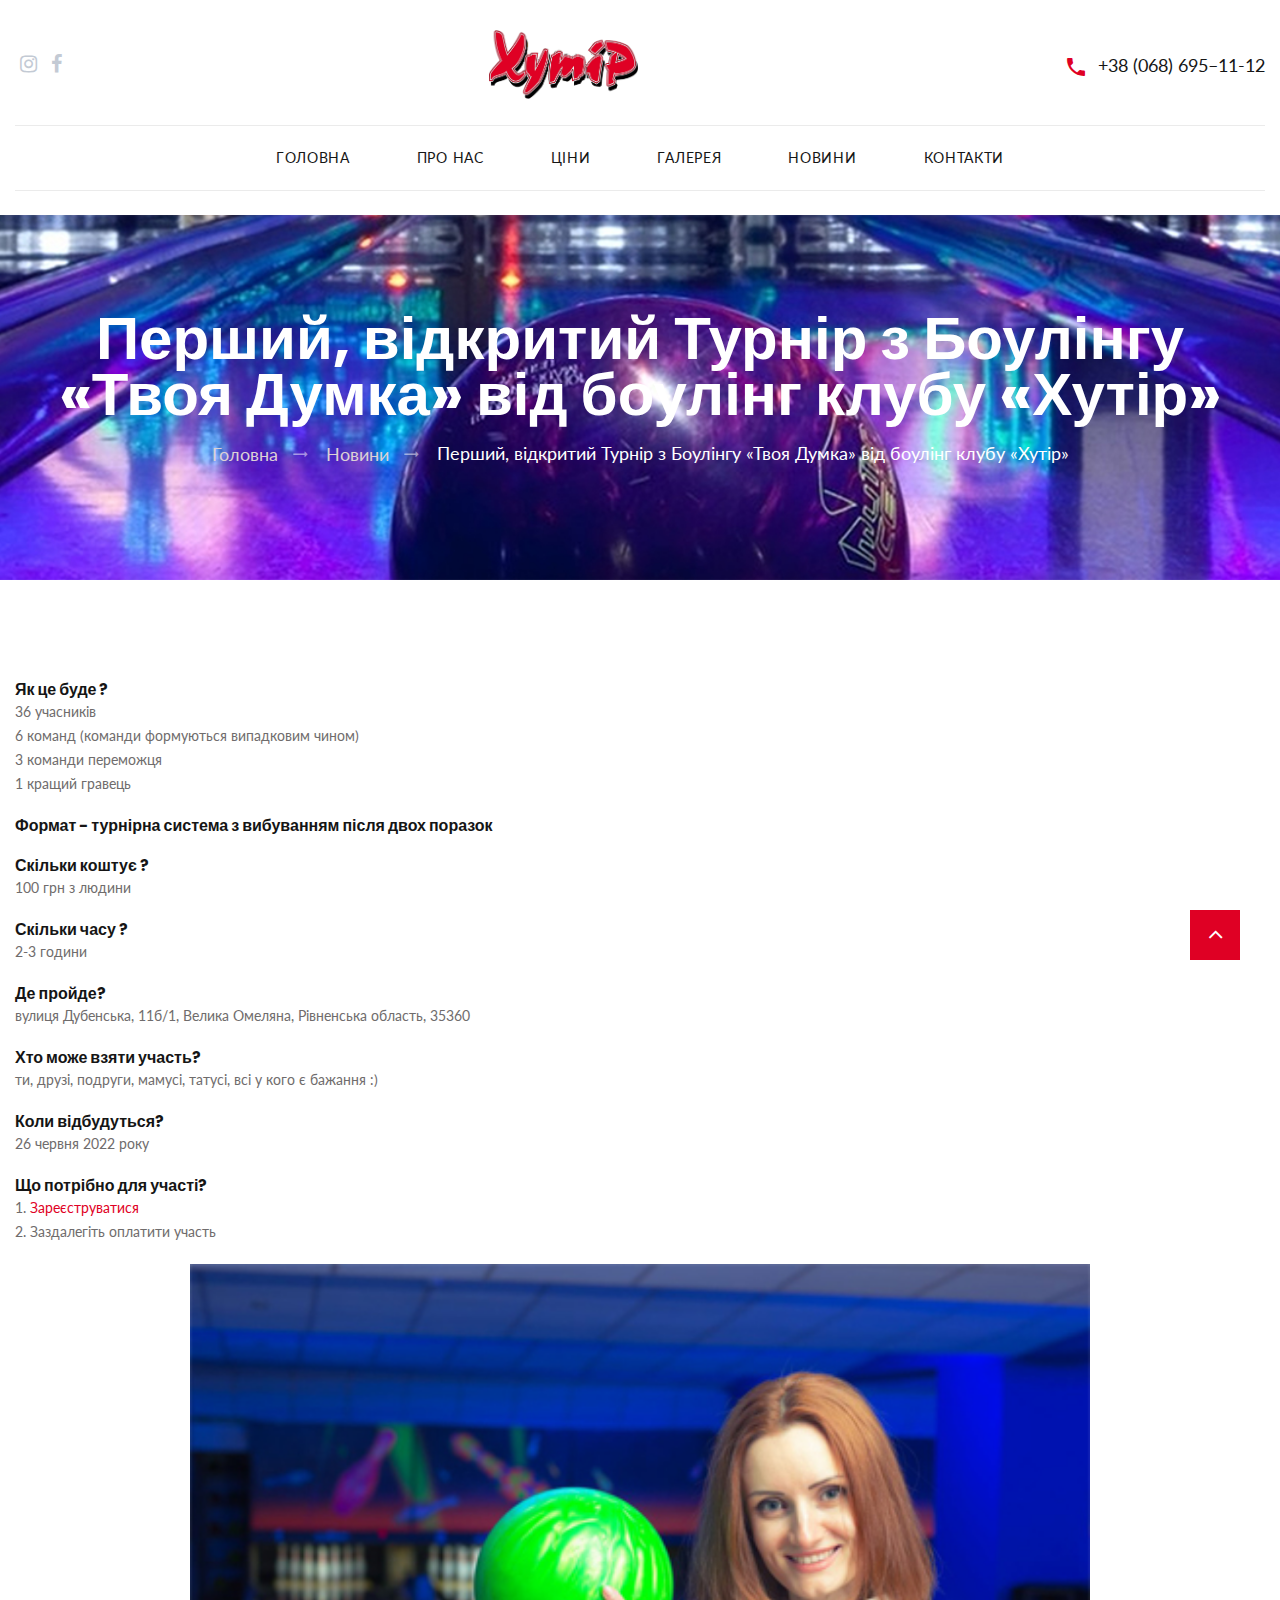
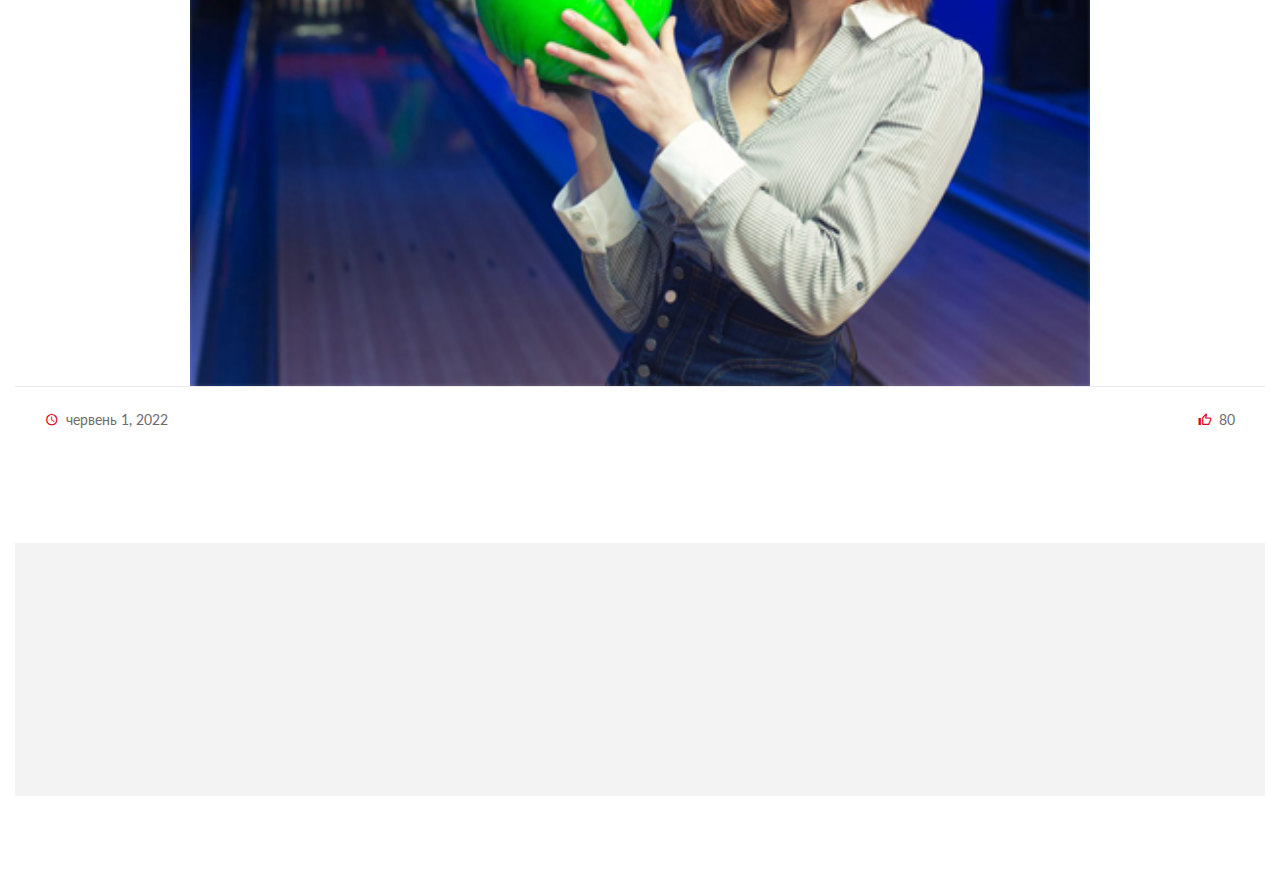
<file: blog-post-0.html>
<!-- icon list--><!DOCTYPE html>
<html class="wide wow-animation" lang="en">
<head>
    <!-- Site Title-->
    <title>Перший, відкритий Турнір з Боулінгу «Твоя Думка» від боулінг клубу «Хутір» :: Боулінг клуб "Хутір"</title>
    <meta name="format-detection" content="telephone=no">
    <meta name="viewport"
          content="width=device-width, height=device-height, initial-scale=1.0, maximum-scale=1.0, user-scalable=0">
    <meta http-equiv="X-UA-Compatible" content="IE=edge">
    <meta charset="utf-8">
    <link rel="icon" href="images/favicon.ico" type="image/x-icon">
    <!-- Stylesheets-->
    <link rel="stylesheet" type="text/css"
          href="//fonts.googleapis.com/css?family=Lato:400,700,400italic%7CPoppins:300,400,500,700">
    <link rel="stylesheet" href="css/bootstrap.css">
    <link rel="stylesheet" href="css/style.css">
    <style>.ie-panel {
        display: none;
        background: #212121;
        padding: 10px 0;
        box-shadow: 3px 3px 5px 0 rgba(0, 0, 0, .3);
        clear: both;
        text-align: center;
        position: relative;
        z-index: 1;
    }

    html.ie-10 .ie-panel, html.lt-ie-10 .ie-panel {
        display: block;
    }</style>
</head>
<body>
<div class="ie-panel"><a href="http://windows.microsoft.com/en-US/internet-explorer/"><img
        src="images/ie8-panel/warning_bar_0000_us.jpg" height="42" width="820"
        alt="You are using an outdated browser. For a faster, safer browsing experience, upgrade for free today."></a>
</div>
<!-- Page-->
<div class="text-center page">
    <!-- Page preloader-->

    <!-- Page Header-->
    <header class="page-header" style="padding-bottom: 24px">
        <!-- RD Navbar-->
        <div class="rd-navbar-wrap">
            <nav class="rd-navbar rd-navbar-default-with-top-panel" data-layout="rd-navbar-fixed"
                 data-sm-layout="rd-navbar-fixed" data-md-layout="rd-navbar-fullwidth"
                 data-md-device-layout="rd-navbar-fixed" data-lg-layout="rd-navbar-fullwidth"
                 data-lg-device-layout="rd-navbar-fullwidth" data-md-stick-up-offset="90px"
                 data-lg-stick-up-offset="150px" data-stick-up="true" data-sm-stick-up="true" data-md-stick-up="true"
                 data-lg-stick-up="true">
                <div class="rd-navbar-top-panel rd-navbar-collapse">
                    <div class="rd-navbar-top-panel-inner">
                        <div class="left-side">
                            <div class="group"><!-- <span class="text-italic">Follow Us:</span> -->
                                <ul class="list-inline">
                                    <li><a class="icon icon-sm icon-secondary-5 fa fa-instagram"
                                           href="https://www.instagram.com/hutirland/" target="_blank"></a></li>
                                    <li><a class="icon icon-sm icon-secondary-5 fa fa-facebook"
                                           href="https://www.facebook.com/hutir.rv.ua/" target="_blank"></a></li>
                                </ul>
                            </div>
                        </div>
                        <div class="center-side">
                            <!-- RD Navbar Brand-->
                            <div class="rd-navbar-brand fullwidth-brand"><a class="brand-name" href="index.html"><img
                                    src="images/logo-1.png" alt="" width="150" height="48"/></a></div>
                        </div>
                        <div class="right-side">
                            <!-- Contact Info-->
                            <div class="contact-info">
                                <div class="unit unit-middle unit-horizontal unit-spacing-xs">
                                    <div class="unit__left"><span
                                            class="icon icon-primary text-middle mdi mdi-phone"></span></div>
                                    <div class="unit__body"><a class="text-middle" href="tel:#">+38 (068) 695–11-12</a>
                                    </div>
                                </div>
                            </div>
                        </div>
                    </div>
                </div>
                <div class="rd-navbar-inner">
                    <!-- RD Navbar Panel-->
                    <div class="rd-navbar-panel">
                        <!-- RD Navbar Toggle-->
                        <button class="rd-navbar-toggle" data-rd-navbar-toggle=".rd-navbar-nav-wrap"><span></span>
                        </button>
                        <!-- RD Navbar collapse toggle-->
                        <button class="rd-navbar-collapse-toggle" data-rd-navbar-toggle=".rd-navbar-collapse">
                            <span></span></button>
                        <!-- RD Navbar Brand-->
                        <div class="rd-navbar-brand mobile-brand"><a class="brand-name" href="index.html"><img
                                src="images/logo-1.png" alt="" width="110" height="48"/></a></div>
                    </div>
                    <div class="rd-navbar-aside-right">
                        <div class="rd-navbar-nav-wrap">
                            <div class="rd-navbar-nav-scroll-holder">
                                <ul class="rd-navbar-nav">
                                    <li><a href="index.html">Головна</a>
                                    </li>
                                    <li><a href="about-us.html">Про нас</a>
                                    </li>
                                    <li><a href="prices.html">Ціни</a>
                                    </li>
                                    <li><a href="gallery.html">Галерея</a>
                                    </li>
                                    <li><a href="blogs.html">Новини</a>
                                    </li>
                                    <li><a href="contacts.html">Контакти</a>
                                    </li>
                                </ul>
                            </div>
                        </div>
                    </div>
                </div>
            </nav>
        </div>
    </header>
    <!-- Breadcrumbs & Page title-->
    <section class="section-md text-center bg-image breadcrumbs-01">
        <div class="shell shell-fluid">
            <div class="range range-xs-center">
                <div class="cell-xs-12 cell-xl-11">
                    <h2 class="text-white">Перший, відкритий Турнір з Боулінгу «Твоя Думка» від боулінг клубу
                        «Хутір»</h2>
                    <ul class="breadcrumbs-custom">
                        <li><a href="index.html">Головна</a></li>
                        <li><a href="blogs.html">Новини</a></li>
                        <li class="active">Перший, відкритий Турнір з Боулінгу «Твоя Думка» від боулінг клубу «Хутір»
                        </li>
                    </ul>
                </div>
            </div>
        </div>
    </section>

    <section class="section-sm bg-white text-sm-left">
        <div class="shell-wide">
            <div class="range">
                <div class="cell-md-12">
                    <div class="post-body entry-content">
                        <div class="post-body entry-content" id="post-body">
                            <div class="pt-20">
                                <h6>Як це буде ?</h6>
                                <ul>
                                    <li>36 учасників</li>
                                    <li>6 команд (команди формуються випадковим чином)</li>
                                    <li>3 команди переможця</li>
                                    <li>1 кращий гравець</li>
                                </ul>
                            </div>
                            <div class="pt-20">
                                <h6>Формат - турнірна система з вибуванням після двох поразок</h6>
                            </div>
                            <div class="pt-20">
                                <h6>Скільки коштує ?</h6>
                                <ul>
                                    <li>100 грн з людини</li>
                                </ul>
                            </div>
                            <div class="pt-20">
                                <h6>Скільки часу ?</h6>
                                <ul>
                                    <li>2-3 години</li>
                                </ul>
                            </div>
                            <div class="pt-20">
                                <h6>Де пройде?</h6>
                                <ul>
                                    <li>вулиця Дубенська, 11б/1, Велика Омеляна, Рівненська область, 35360</li>
                                </ul>
                            </div>
                            <div class="pt-20">
                                <h6>Хто може взяти участь?</h6>
                                <ul>
                                    <li>ти, друзі, подруги, мамусі, татусі, всі у кого є бажання :)</li>
                                </ul>
                            </div>
                            <div class="pt-20">
                                <h6>Коли відбудуться?</h6>
                                <ul>
                                    <li>26 червня 2022 року</li>
                                </ul>
                            </div>
                            <div class="pt-20">
                                <h6>Що потрібно для участі?</h6>
                                <ol>
                                    <li>1. <a
                                            href="https://docs.google.com/forms/d/1nLNn5pdpEKI6Q0o60SSEhjP4TAjybW0VT9DIza_MMyk/edit"
                                            target="_blank">Зареєструватися</a></li>
                                    <li>2. Заздалегіть оплатити участь</li>
                                </ol>
                        </div>
                        <div class="pt-20" style="text-align: center">
                            <figure>
                                <img src="images/blogs/0-1.jpg" alt="" width="900"/>
                            </figure>
                        </div>
                        </div>
                    </div>
                    <div class="post-box-minimal-meta-bottom">
                        <time class="post-box-icon mdi mdi-clock" datetime="2022">червень 1, 2022</time>
                        <p><a class="post-box-icon mdi mdi-thumb-up-outline" href="blog-post-1.html">80</a></p>
                    </div>
                </div>
            </div>
        </div>
    </section>

    <!-- Page Footer-->
    <footer class="page-footer text-left text-sm-left">
        <div class="shell-wide">
            <div class="page-footer-minimal">
                <div class="shell-wide">
                    <div class="range range-50">
                        <div class="cell-sm-6 cell-md-3 cell-lg-4 wow fadeInUp" data-wow-delay=".1s">
                            <div class="page-footer-minimal-inner">
                                <h4>Графік</h4>
                                <ul class="list-unstyled">
                                    <li>
                                        <div class="group-xs">
                                            <div>
                                                <dl class="list-desc">
                                                    <dt>ПН-ЧТ:</dt>
                                                    <dd class="text-gray-darker"><span>12:00–02:00</span></dd>
                                                </dl>
                                            </div>
                                            <div>
                                                <dl class="list-desc">
                                                    <dt>ПТ-НД:</dt>
                                                    <dd class="text-gray-darker"><span>12:00–03:00</span></dd>
                                                </dl>
                                            </div>
                                        </div>
                                    </li>
                                    <li>
                                        <p class="rights">
                                            <span>&copy;&nbsp;</span><span>2022</span><span>&nbsp;</span><span
                                                class="copyright-year"></span>Хутір. Всі права захищено</p>
                                    </li>
                                </ul>
                            </div>
                        </div>
                        <div class="cell-sm-6 cell-md-5 cell-lg-4 wow fadeInUp" data-wow-delay=".2s">
                            <div class="page-footer-minimal-inner">
                                <h4>Адреса</h4>
                                <ul class="list-unstyled">
                                    <li>
                                        <dl class="list-desc">
                                            <dt><span class="icon icon-sm mdi mdi-map-marker"></span></dt>
                                            <dd><a class="link link-gray-darker" href="javascript:void(0);">вулиця
                                                Дубенська, 11б/1, Велика Омеляна, Рівненська область, 35360</a></dd>
                                        </dl>
                                    </li>
                                    <li>
                                        <dl class="list-desc">
                                            <dt><span class="icon icon-sm mdi mdi-phone"></span></dt>
                                            <dd class="text-gray-darker">Телефон: <a class="link link-gray-darker"
                                                                                     href="tel:+380686951112">+38 (068)
                                                695–11-12</a>
                                            </dd>
                                        </dl>
                                    </li>
                                </ul>
                            </div>
                        </div>
                        <div class="cell-sm-8 cell-md-4 wow fadeInUp" data-wow-delay=".3s">
                            <div class="page-footer-minimal-inner-subscribe">
                                <h4>Підписатися на розсилку</h4>
                                <!-- RD Mailform-->
                                <form class="rd-mailform rd-mailform-inline form-center"
                                      data-form-output="form-output-global" data-form-type="subscribe" method="post"
                                      action="bat/rd-mailform.php">
                                    <div class="form-wrap">
                                        <input class="form-input" id="subscribe-email" type="email" name="email"
                                               data-constraints="@Email @Required">
                                        <label class="form-label" for="subscribe-email">Введіть Ваш e-mail</label>
                                    </div>
                                    <button class="button button-primary-2 button-effect-ujarak button-square"
                                            type="submit"><span>Підписатися</span></button>
                                </form>
                            </div>
                        </div>
                    </div>
                </div>
            </div>
        </div>
    </footer>
</div>
<!-- PANEL-->
<!-- END PANEL-->
<!-- Global Mailform Output-->
<div class="snackbars" id="form-output-global"></div>
<!-- PhotoSwipe Gallery-->
<div class="pswp" tabindex="-1" role="dialog" aria-hidden="true">
    <div class="pswp__bg"></div>
    <div class="pswp__scroll-wrap">
        <div class="pswp__container">
            <div class="pswp__item"></div>
            <div class="pswp__item"></div>
            <div class="pswp__item"></div>
        </div>
        <div class="pswp__ui pswp__ui--hidden">
            <div class="pswp__top-bar">
                <div class="pswp__counter"></div>
                <button class="pswp__button pswp__button--close" title="Close (Esc)"></button>
                <button class="pswp__button pswp__button--share" title="Share"></button>
                <button class="pswp__button pswp__button--fs" title="Toggle fullscreen"></button>
                <button class="pswp__button pswp__button--zoom" title="Zoom in/out"></button>
                <div class="pswp__preloader">
                    <div class="pswp__preloader__icn">
                        <div class="pswp__preloader__cut">
                            <div class="pswp__preloader__donut"></div>
                        </div>
                    </div>
                </div>
            </div>
            <div class="pswp__share-modal pswp__share-modal--hidden pswp__single-tap">
                <div class="pswp__share-tooltip"></div>
            </div>
            <button class="pswp__button pswp__button--arrow--left" title="Previous (arrow left)"></button>
            <button class="pswp__button pswp__button--arrow--right" title="Next (arrow right)"></button>
            <div class="pswp__caption">
                <div class="pswp__caption__cent"></div>
            </div>
        </div>
    </div>
</div>
<!-- Javascript-->
<script src="js/core.min.js"></script>
<script src="js/script.js"></script>
</body>
</html>
</file>
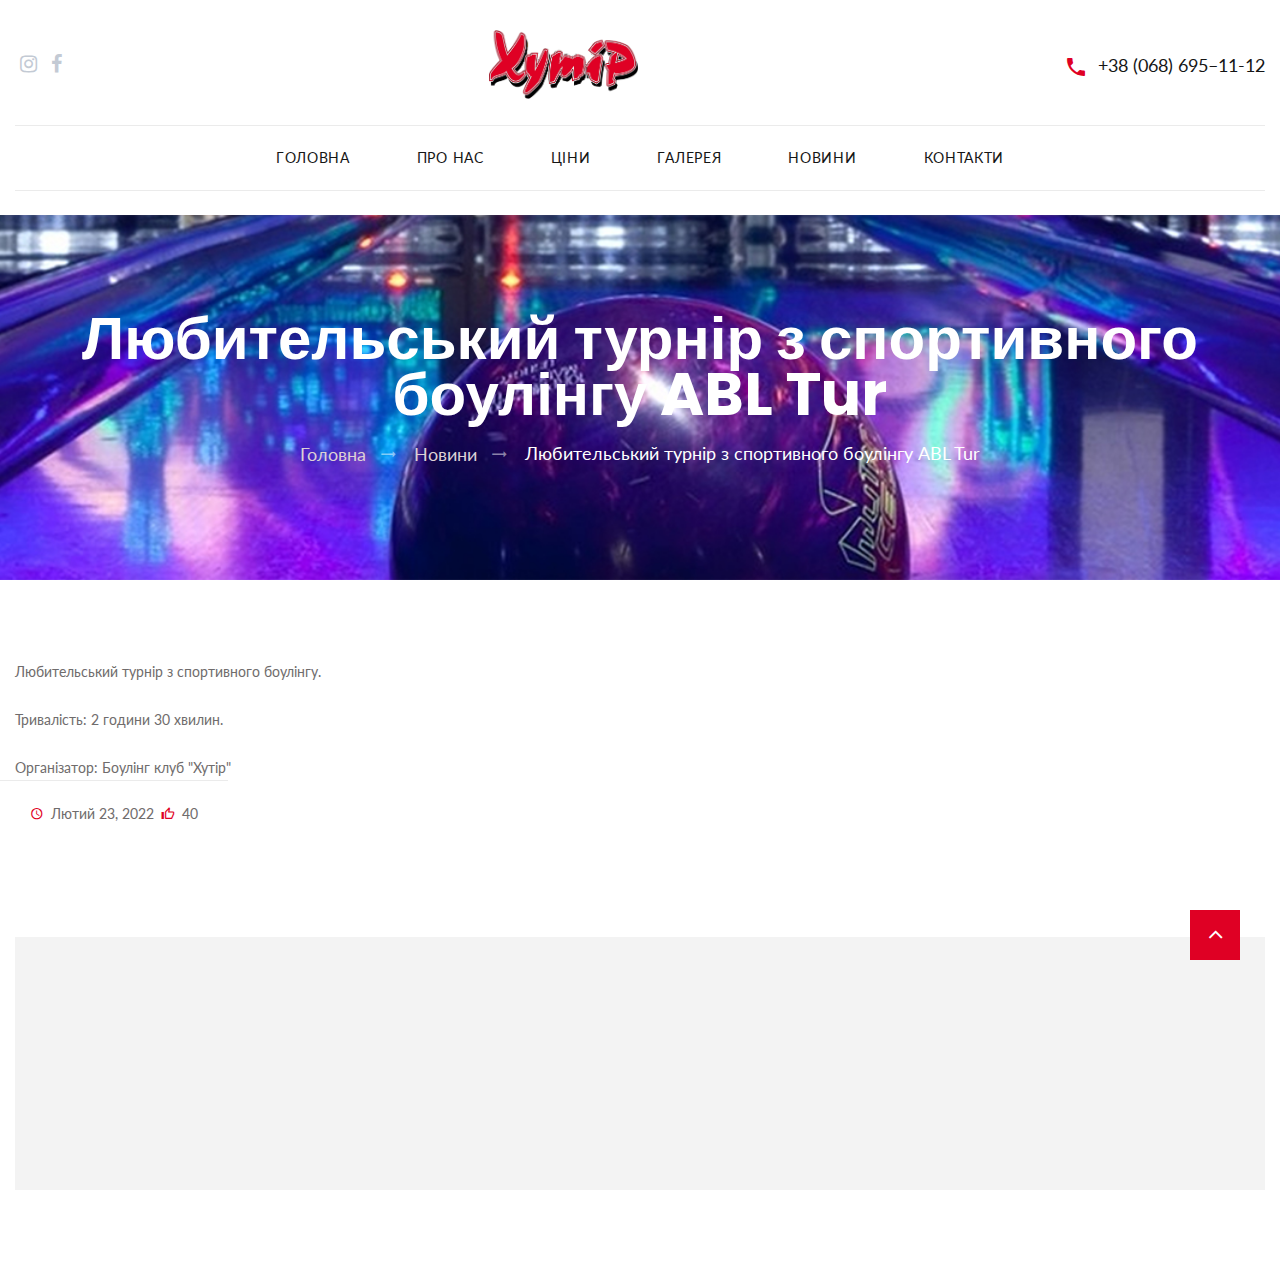
<file: blog-post-3.html>
<!-- icon list--><!DOCTYPE html>
<html class="wide wow-animation" lang="en">
<head>
    <!-- Site Title-->
    <title>Любительський турнір з спортивного боулінгу ABL Tur :: Боулінг клуб "Хутір"</title>
    <meta name="format-detection" content="telephone=no">
    <meta name="viewport"
          content="width=device-width, height=device-height, initial-scale=1.0, maximum-scale=1.0, user-scalable=0">
    <meta http-equiv="X-UA-Compatible" content="IE=edge">
    <meta charset="utf-8">
    <link rel="icon" href="images/favicon.ico" type="image/x-icon">
    <!-- Stylesheets-->
    <link rel="stylesheet" type="text/css"
          href="//fonts.googleapis.com/css?family=Lato:400,700,400italic%7CPoppins:300,400,500,700">
    <link rel="stylesheet" href="css/bootstrap.css">
    <link rel="stylesheet" href="css/style.css">
    <style>.ie-panel {
        display: none;
        background: #212121;
        padding: 10px 0;
        box-shadow: 3px 3px 5px 0 rgba(0, 0, 0, .3);
        clear: both;
        text-align: center;
        position: relative;
        z-index: 1;
    }

    html.ie-10 .ie-panel, html.lt-ie-10 .ie-panel {
        display: block;
    }</style>
</head>
<body>
<div class="ie-panel"><a href="http://windows.microsoft.com/en-US/internet-explorer/"><img
        src="images/ie8-panel/warning_bar_0000_us.jpg" height="42" width="820"
        alt="You are using an outdated browser. For a faster, safer browsing experience, upgrade for free today."></a>
</div>
<!-- Page-->
<div class="text-center page">
    <!-- Page preloader-->

    <!-- Page Header-->
    <header class="page-header" style="padding-bottom: 24px">
        <!-- RD Navbar-->
        <div class="rd-navbar-wrap">
            <nav class="rd-navbar rd-navbar-default-with-top-panel" data-layout="rd-navbar-fixed"
                 data-sm-layout="rd-navbar-fixed" data-md-layout="rd-navbar-fullwidth"
                 data-md-device-layout="rd-navbar-fixed" data-lg-layout="rd-navbar-fullwidth"
                 data-lg-device-layout="rd-navbar-fullwidth" data-md-stick-up-offset="90px"
                 data-lg-stick-up-offset="150px" data-stick-up="true" data-sm-stick-up="true" data-md-stick-up="true"
                 data-lg-stick-up="true">
                <div class="rd-navbar-top-panel rd-navbar-collapse">
                    <div class="rd-navbar-top-panel-inner">
                        <div class="left-side">
                            <div class="group"><!-- <span class="text-italic">Follow Us:</span> -->
                                <ul class="list-inline">
                                    <li><a class="icon icon-sm icon-secondary-5 fa fa-instagram"
                                           href="https://www.instagram.com/hutirland/" target="_blank"></a></li>
                                    <li><a class="icon icon-sm icon-secondary-5 fa fa-facebook"
                                           href="https://www.facebook.com/hutir.rv.ua/" target="_blank"></a></li>
                                </ul>
                            </div>
                        </div>
                        <div class="center-side">
                            <!-- RD Navbar Brand-->
                            <div class="rd-navbar-brand fullwidth-brand"><a class="brand-name" href="index.html"><img
                                    src="images/logo-1.png" alt="" width="150" height="48"/></a></div>
                        </div>
                        <div class="right-side">
                            <!-- Contact Info-->
                            <div class="contact-info">
                                <div class="unit unit-middle unit-horizontal unit-spacing-xs">
                                    <div class="unit__left"><span
                                            class="icon icon-primary text-middle mdi mdi-phone"></span></div>
                                    <div class="unit__body"><a class="text-middle" href="tel:#">+38 (068) 695–11-12</a>
                                    </div>
                                </div>
                            </div>
                        </div>
                    </div>
                </div>
                <div class="rd-navbar-inner">
                    <!-- RD Navbar Panel-->
                    <div class="rd-navbar-panel">
                        <!-- RD Navbar Toggle-->
                        <button class="rd-navbar-toggle" data-rd-navbar-toggle=".rd-navbar-nav-wrap"><span></span>
                        </button>
                        <!-- RD Navbar collapse toggle-->
                        <button class="rd-navbar-collapse-toggle" data-rd-navbar-toggle=".rd-navbar-collapse">
                            <span></span></button>
                        <!-- RD Navbar Brand-->
                        <div class="rd-navbar-brand mobile-brand"><a class="brand-name" href="index.html"><img
                                src="images/logo-1.png" alt="" width="110" height="48"/></a></div>
                    </div>
                    <div class="rd-navbar-aside-right">
                        <div class="rd-navbar-nav-wrap">
                            <div class="rd-navbar-nav-scroll-holder">
                                <ul class="rd-navbar-nav">
                                    <li><a href="index.html">Головна</a>
                                    </li>
                                    <li><a href="about-us.html">Про нас</a>
                                    </li>
                                    <li><a href="prices.html">Ціни</a>
                                    </li>
                                    <li><a href="gallery.html">Галерея</a>
                                    </li>
                                    <li><a href="blogs.html">Новини</a>
                                    </li>
                                    <li><a href="contacts.html">Контакти</a>
                                    </li>
                                </ul>
                            </div>
                        </div>
                    </div>
                </div>
            </nav>
        </div>
    </header>
    <!-- Breadcrumbs & Page title-->
    <section class="section-md text-center bg-image breadcrumbs-01">
        <div class="shell shell-fluid">
            <div class="range range-xs-center">
                <div class="cell-xs-12 cell-xl-11">
                    <h2 class="text-white">Любительський турнір з спортивного боулінгу ABL Tur</h2>
                    <ul class="breadcrumbs-custom">
                        <li><a href="index.html">Головна</a></li>
                        <li><a href="blogs.html">Новини</a></li>
                        <li class="active">Любительський турнір з спортивного боулінгу ABL Tur</li>
                    </ul>
                </div>
            </div>
        </div>
    </section>

    <section class="section-sm bg-white text-sm-left">
        <div class="shell-wide">
            <div class="range">
                <div class="cell-md-12">
                    <p>Любительський турнір з спортивного боулінгу.</p>
                    <p>Тривалість: 2 години 30 хвилин.</p>
                    <p>Організатор: Боулінг клуб "Хутір"</p>
                </div>
                <div class="post-box-minimal-meta-bottom">
                    <time class="post-box-icon mdi mdi-clock" datetime="2017">Лютий 23, 2022</time>
                    <p><a class="post-box-icon mdi mdi-thumb-up-outline" href="blog-post-3.html">40</a></p>
                </div>
            </div>
        </div>
    </section>

    <!-- Page Footer-->
    <footer class="page-footer text-left text-sm-left">
        <div class="shell-wide">
            <div class="page-footer-minimal">
                <div class="shell-wide">
                    <div class="range range-50">
                        <div class="cell-sm-6 cell-md-3 cell-lg-4 wow fadeInUp" data-wow-delay=".1s">
                            <div class="page-footer-minimal-inner">
                                <h4>Графік</h4>
                                <ul class="list-unstyled">
                                    <li>
                                        <div class="group-xs">
                                            <div>
                                                <dl class="list-desc">
                                                    <dt>ПН-ЧТ:</dt>
                                                    <dd class="text-gray-darker"><span>12:00–02:00</span></dd>
                                                </dl>
                                            </div>
                                            <div>
                                                <dl class="list-desc">
                                                    <dt>ПТ-НД:</dt>
                                                    <dd class="text-gray-darker"><span>12:00–03:00</span></dd>
                                                </dl>
                                            </div>
                                        </div>
                                    </li>
                                    <li>
                                        <p class="rights">
                                            <span>&copy;&nbsp;</span><span>2022</span><span>&nbsp;</span><span
                                                class="copyright-year"></span>Хутір. Всі права захищено</p>
                                    </li>
                                </ul>
                            </div>
                        </div>
                        <div class="cell-sm-6 cell-md-5 cell-lg-4 wow fadeInUp" data-wow-delay=".2s">
                            <div class="page-footer-minimal-inner">
                                <h4>Адреса</h4>
                                <ul class="list-unstyled">
                                    <li>
                                        <dl class="list-desc">
                                            <dt><span class="icon icon-sm mdi mdi-map-marker"></span></dt>
                                            <dd><a class="link link-gray-darker" href="javascript:void(0);">вулиця
                                                Дубенська, 11б/1, Велика Омеляна, Рівненська область, 35360</a></dd>
                                        </dl>
                                    </li>
                                    <li>
                                        <dl class="list-desc">
                                            <dt><span class="icon icon-sm mdi mdi-phone"></span></dt>
                                            <dd class="text-gray-darker">Телефон: <a class="link link-gray-darker"
                                                                                     href="tel:+380686951112">+38 (068)
                                                695–11-12</a>
                                            </dd>
                                        </dl>
                                    </li>
                                </ul>
                            </div>
                        </div>
                        <div class="cell-sm-8 cell-md-4 wow fadeInUp" data-wow-delay=".3s">
                            <div class="page-footer-minimal-inner-subscribe">
                                <h4>Підписатися на розсилку</h4>
                                <!-- RD Mailform-->
                                <form class="rd-mailform rd-mailform-inline form-center"
                                      data-form-output="form-output-global" data-form-type="subscribe" method="post"
                                      action="bat/rd-mailform.php">
                                    <div class="form-wrap">
                                        <input class="form-input" id="subscribe-email" type="email" name="email"
                                               data-constraints="@Email @Required">
                                        <label class="form-label" for="subscribe-email">Введіть Ваш e-mail</label>
                                    </div>
                                    <button class="button button-primary-2 button-effect-ujarak button-square"
                                            type="submit"><span>Підписатися</span></button>
                                </form>
                            </div>
                        </div>
                    </div>
                </div>
            </div>
        </div>
    </footer>
</div>
<!-- PANEL-->
<!-- END PANEL-->
<!-- Global Mailform Output-->
<div class="snackbars" id="form-output-global"></div>
<!-- PhotoSwipe Gallery-->
<div class="pswp" tabindex="-1" role="dialog" aria-hidden="true">
    <div class="pswp__bg"></div>
    <div class="pswp__scroll-wrap">
        <div class="pswp__container">
            <div class="pswp__item"></div>
            <div class="pswp__item"></div>
            <div class="pswp__item"></div>
        </div>
        <div class="pswp__ui pswp__ui--hidden">
            <div class="pswp__top-bar">
                <div class="pswp__counter"></div>
                <button class="pswp__button pswp__button--close" title="Close (Esc)"></button>
                <button class="pswp__button pswp__button--share" title="Share"></button>
                <button class="pswp__button pswp__button--fs" title="Toggle fullscreen"></button>
                <button class="pswp__button pswp__button--zoom" title="Zoom in/out"></button>
                <div class="pswp__preloader">
                    <div class="pswp__preloader__icn">
                        <div class="pswp__preloader__cut">
                            <div class="pswp__preloader__donut"></div>
                        </div>
                    </div>
                </div>
            </div>
            <div class="pswp__share-modal pswp__share-modal--hidden pswp__single-tap">
                <div class="pswp__share-tooltip"></div>
            </div>
            <button class="pswp__button pswp__button--arrow--left" title="Previous (arrow left)"></button>
            <button class="pswp__button pswp__button--arrow--right" title="Next (arrow right)"></button>
            <div class="pswp__caption">
                <div class="pswp__caption__cent"></div>
            </div>
        </div>
    </div>
</div>
<!-- Javascript-->
<script src="js/core.min.js"></script>
<script src="js/script.js"></script>
</body>
</html>
</file>
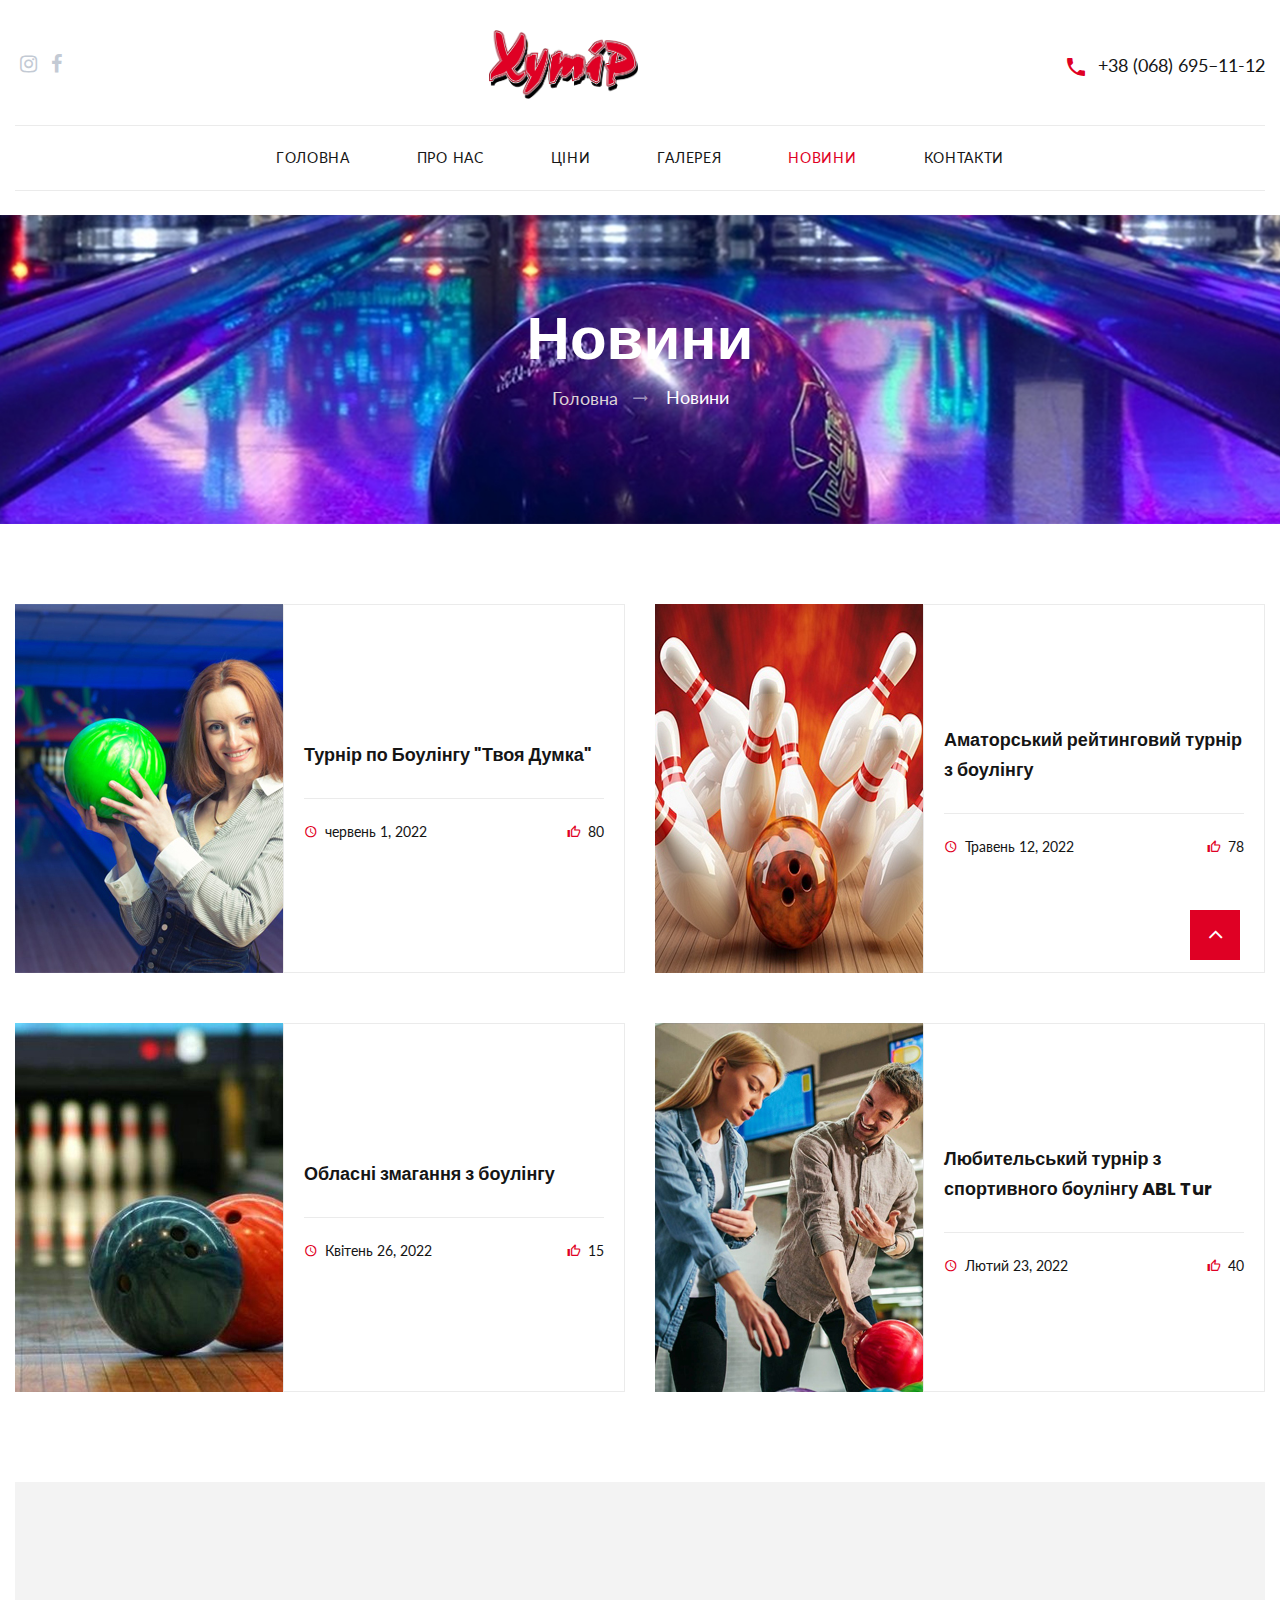
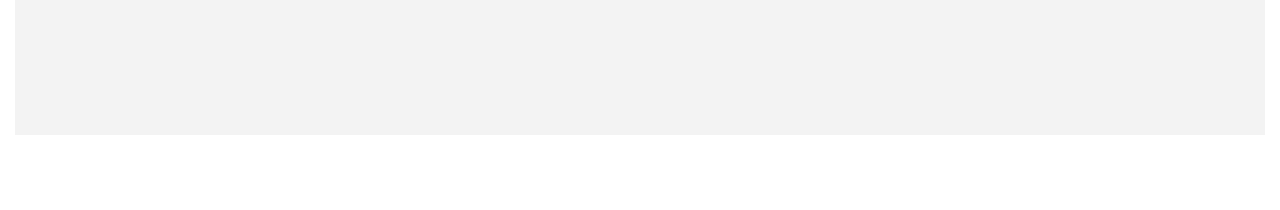
<file: blogs.html>
<!-- icon list--><!DOCTYPE html>
<html class="wide wow-animation" lang="en">
<head>
    <!-- Site Title-->
    <title>Блоги :: Боулінг клуб "Хутір"</title>
    <meta name="format-detection" content="telephone=no">
    <meta name="viewport"
          content="width=device-width, height=device-height, initial-scale=1.0, maximum-scale=1.0, user-scalable=0">
    <meta http-equiv="X-UA-Compatible" content="IE=edge">
    <meta charset="utf-8">
    <link rel="icon" href="images/favicon.ico" type="image/x-icon">
    <!-- Stylesheets-->
    <link rel="stylesheet" type="text/css"
          href="//fonts.googleapis.com/css?family=Lato:400,700,400italic%7CPoppins:300,400,500,700">
    <link rel="stylesheet" href="css/bootstrap.css">
    <link rel="stylesheet" href="css/style.css">
    <style>.ie-panel {
        display: none;
        background: #212121;
        padding: 10px 0;
        box-shadow: 3px 3px 5px 0 rgba(0, 0, 0, .3);
        clear: both;
        text-align: center;
        position: relative;
        z-index: 1;
    }

    html.ie-10 .ie-panel, html.lt-ie-10 .ie-panel {
        display: block;
    }</style>
</head>
<body>
<div class="ie-panel"><a href="http://windows.microsoft.com/en-US/internet-explorer/"><img
        src="images/ie8-panel/warning_bar_0000_us.jpg" height="42" width="820"
        alt="You are using an outdated browser. For a faster, safer browsing experience, upgrade for free today."></a>
</div>
<!-- Page-->
<div class="text-center page element-mod">
    <!-- Page preloader-->
    <!-- Page Header-->
    <header class="page-header" style="padding-bottom: 24px">
        <!-- RD Navbar-->
        <div class="rd-navbar-wrap">
            <nav class="rd-navbar rd-navbar-default-with-top-panel" data-layout="rd-navbar-fixed"
                 data-sm-layout="rd-navbar-fixed" data-md-layout="rd-navbar-fullwidth"
                 data-md-device-layout="rd-navbar-fixed" data-lg-layout="rd-navbar-fullwidth"
                 data-lg-device-layout="rd-navbar-fullwidth" data-md-stick-up-offset="90px"
                 data-lg-stick-up-offset="150px" data-stick-up="true" data-sm-stick-up="true" data-md-stick-up="true"
                 data-lg-stick-up="true">
                <div class="rd-navbar-top-panel rd-navbar-collapse">
                    <div class="rd-navbar-top-panel-inner">
                        <div class="left-side">
                            <div class="group"><!-- <span class="text-italic">Follow Us:</span> -->
                                <ul class="list-inline">
                                    <li><a class="icon icon-sm icon-secondary-5 fa fa-instagram"
                                           href="https://www.instagram.com/hutirland/" target="_blank"></a></li>
                                    <li><a class="icon icon-sm icon-secondary-5 fa fa-facebook"
                                           href="https://www.facebook.com/hutir.rv.ua/" target="_blank"></a></li>
                                </ul>
                            </div>
                        </div>
                        <div class="center-side">
                            <!-- RD Navbar Brand-->
                            <div class="rd-navbar-brand fullwidth-brand"><a class="brand-name" href="index.html"><img
                                    src="images/logo-1.png" alt="" width="150" height="48"/></a></div>
                        </div>
                        <div class="right-side">
                            <!-- Contact Info-->
                            <div class="contact-info">
                                <div class="unit unit-middle unit-horizontal unit-spacing-xs">
                                    <div class="unit__left"><span
                                            class="icon icon-primary text-middle mdi mdi-phone"></span></div>
                                    <div class="unit__body"><a class="text-middle" href="tel:#">+38 (068) 695–11-12</a>
                                    </div>
                                </div>
                            </div>
                        </div>
                    </div>
                </div>
                <div class="rd-navbar-inner">
                    <!-- RD Navbar Panel-->
                    <div class="rd-navbar-panel">
                        <!-- RD Navbar Toggle-->
                        <button class="rd-navbar-toggle" data-rd-navbar-toggle=".rd-navbar-nav-wrap"><span></span>
                        </button>
                        <!-- RD Navbar collapse toggle-->
                        <button class="rd-navbar-collapse-toggle" data-rd-navbar-toggle=".rd-navbar-collapse">
                            <span></span></button>
                        <!-- RD Navbar Brand-->
                        <div class="rd-navbar-brand mobile-brand"><a class="brand-name" href="index.html"><img
                                src="images/logo-1.png" alt="" width="110" height="48"/></a></div>
                    </div>
                    <div class="rd-navbar-aside-right">
                        <div class="rd-navbar-nav-wrap">
                            <div class="rd-navbar-nav-scroll-holder">
                                <ul class="rd-navbar-nav">
                                    <li><a href="index.html">Головна</a>
                                    </li>
                                    <li><a href="about-us.html">Про нас</a>
                                    </li>
                                    <li><a href="prices.html">Ціни</a>
                                    </li>
                                    <li><a href="gallery.html">Галерея</a>
                                    </li>
                                    <li class="active"><a href="blogs.html">Новини</a>
                                    </li>
                                    <li><a href="contacts.html">Контакти</a>
                                    </li>
                                </ul>
                            </div>
                        </div>
                    </div>
                </div>
            </nav>
        </div>
    </header>
    <main>
        <!-- Breadcrumbs & Page title-->
        <section class="section-md text-center bg-image breadcrumbs-01">
            <div class="shell shell-fluid">
                <div class="range range-xs-center">
                    <div class="cell-xs-12 cell-xl-11">
                        <h2 class="text-white">Новини</h2>
                        <ul class="breadcrumbs-custom">
                            <li><a href="index.html">Головна</a></li>
                            <li class="active">Новини</li>
                        </ul>
                    </div>
                </div>
            </div>
        </section>

        <!-- Base typography-->
        <section class="section section-sm bg-white text-center text-sm-left">
            <div class="shell-wide">
                <!-- Owl Carousel-->
                <div class="row">
                    <div class="col-lg-6 col-sm-12 post-box post-box-minimal post-box-horizontal">
                        <a class="post-box-image" href="blog-post-0.html">
                            <figure><img src="images/blogs/0-1.jpg" alt="" width="460" height="300"/>
                            </figure>
                        </a>
                        <div class="post-box-minimal-caption">
                            <div class="post-box-minimal-caption-inner">
                                <h5 class="post-box-minimal-title"><a href="blog-post-0.html">Турнір по Боулінгу "Твоя
                                    Думка"</a></h5>
                                <div class="post-box-minimal-meta-bottom">
                                    <time class="post-box-icon mdi mdi-clock" datetime="2022">червень 1, 2022</time>
                                    <p><a class="post-box-icon mdi mdi-thumb-up-outline" href="blog-post-0.html">80</a>
                                    </p>
                                </div>
                            </div>
                        </div>
                    </div>
                    <div class="col-lg-6 col-sm-12 post-box post-box-minimal post-box-horizontal">
                        <a class="post-box-image" href="blog-post-1.html">
                            <figure><img src="images/blogs/1-1.jpg" alt="" width="460" height="369"/>
                            </figure>
                        </a>
                        <div class="post-box-minimal-caption">
                            <div class="post-box-minimal-caption-inner">
                                <h5 class="post-box-minimal-title"><a href="blog-post-1.html">Аматорський рейтинговий
                                    турнір з боулінгу</a></h5>
                                <div class="post-box-minimal-meta-bottom">
                                    <time class="post-box-icon mdi mdi-clock" datetime="2022">Травень 12, 2022</time>
                                    <p><a class="post-box-icon mdi mdi-thumb-up-outline" href="blog-post-1.html">78</a>
                                    </p>
                                </div>
                            </div>
                        </div>
                    </div>
                </div>
                <div class="row blogs-row" style="padding-top: 50px;">
                    <div class="col-lg-6 col-sm-12 post-box post-box-minimal post-box-horizontal">
                        <a class="post-box-image" href="blog-post-2.html">
                            <figure><img src="images/blogs/2-1.jpg" alt="" width="460" height="369"/>
                            </figure>
                        </a>
                        <div class="post-box-minimal-caption">
                            <div class="post-box-minimal-caption-inner">
                                <h5 class="post-box-minimal-title"><a href="blog-post-2.html">Обласні змагання з
                                    боулінгу</a></h5>
                                <div class="post-box-minimal-meta-bottom">
                                    <time class="post-box-icon mdi mdi-clock" datetime="2017">Квітень 26, 2022</time>
                                    <p><a class="post-box-icon mdi mdi-thumb-up-outline" href="blog-post-2.html">15</a>
                                    </p>
                                </div>
                            </div>
                        </div>
                    </div>

                    <div class="col-lg-6 col-sm-12 post-box post-box-minimal post-box-horizontal"><a class="post-box-image"
                                                                                           href="blog-post-3.html">
                        <figure><img src="images/blogs/3-1.jpg" alt="" width="460" height="369"/>
                        </figure>
                    </a>
                        <div class="post-box-minimal-caption">
                            <div class="post-box-minimal-caption-inner">
                                <h5 class="post-box-minimal-title"><a href="blog-post-3.html">Любительський турнір з
                                    спортивного боулінгу ABL Tur</a></h5>
                                <div class="post-box-minimal-meta-bottom">
                                    <time class="post-box-icon mdi mdi-clock" datetime="2017">Лютий 23, 2022</time>
                                    <p><a class="post-box-icon mdi mdi-thumb-up-outline" href="blog-post-3.html">40</a>
                                    </p>
                                </div>
                            </div>
                        </div>
                    </div>
                </div>
            </div>
        </section>

        <!-- Page Footer-->
        <footer class="page-footer text-left text-sm-left">
            <div class="shell-wide">
                <div class="page-footer-minimal">
                    <div class="shell-wide">
                        <div class="range range-50">
                            <div class="cell-sm-6 cell-md-3 cell-lg-4 wow fadeInUp" data-wow-delay=".1s">
                                <div class="page-footer-minimal-inner">
                                    <h4>Графік</h4>
                                    <ul class="list-unstyled">
                                        <li>
                                            <div class="group-xs">
                                                <div>
                                                    <dl class="list-desc">
                                                        <dt>ПН-ЧТ:</dt>
                                                        <dd class="text-gray-darker"><span>12:00–02:00</span></dd>
                                                    </dl>
                                                </div>
                                                <div>
                                                    <dl class="list-desc">
                                                        <dt>ПТ-НД:</dt>
                                                        <dd class="text-gray-darker"><span>12:00–03:00</span></dd>
                                                    </dl>
                                                </div>
                                            </div>
                                        </li>
                                        <li>
                                            <p class="rights">
                                                <span>&copy;&nbsp;</span><span>2022</span><span>&nbsp;</span><span
                                                    class="copyright-year"></span>Хутір. Всі права захищено</p>
                                        </li>
                                    </ul>
                                </div>
                            </div>
                            <div class="cell-sm-6 cell-md-5 cell-lg-4 wow fadeInUp" data-wow-delay=".2s">
                                <div class="page-footer-minimal-inner">
                                    <h4>Адреса</h4>
                                    <ul class="list-unstyled">
                                        <li>
                                            <dl class="list-desc">
                                                <dt><span class="icon icon-sm mdi mdi-map-marker"></span></dt>
                                                <dd><a class="link link-gray-darker" href="javascript:void(0);">вулиця
                                                    Дубенська, 11б/1, Велика Омеляна, Рівненська область, 35360</a></dd>
                                            </dl>
                                        </li>
                                        <li>
                                            <dl class="list-desc">
                                                <dt><span class="icon icon-sm mdi mdi-phone"></span></dt>
                                                <dd class="text-gray-darker">Телефон: <a class="link link-gray-darker"
                                                                                         href="tel:+380686951112">+38
                                                    (068) 695–11-12</a>
                                                </dd>
                                            </dl>
                                        </li>
                                    </ul>
                                </div>
                            </div>
                            <div class="cell-sm-8 cell-md-4 wow fadeInUp" data-wow-delay=".3s">
                                <div class="page-footer-minimal-inner-subscribe">
                                    <h4>Підписатися на розсилку</h4>
                                    <!-- RD Mailform-->
                                    <form class="rd-mailform rd-mailform-inline form-center"
                                          data-form-output="form-output-global" data-form-type="subscribe" method="post"
                                          action="bat/rd-mailform.php">
                                        <div class="form-wrap">
                                            <input class="form-input" id="subscribe-email" type="email" name="email"
                                                   data-constraints="@Email @Required">
                                            <label class="form-label" for="subscribe-email">Введіть Ваш e-mail</label>
                                        </div>
                                        <button class="button button-primary-2 button-effect-ujarak button-square"
                                                type="submit"><span>Підписатися</span></button>
                                    </form>
                                </div>
                            </div>
                        </div>
                    </div>
                </div>
            </div>
        </footer>
    </main>
</div>
<!-- PANEL-->
<!-- END PANEL-->
<!-- Global Mailform Output-->
<div class="snackbars" id="form-output-global"></div>
<!-- PhotoSwipe Gallery-->
<div class="pswp" tabindex="-1" role="dialog" aria-hidden="true">
    <div class="pswp__bg"></div>
    <div class="pswp__scroll-wrap">
        <div class="pswp__container">
            <div class="pswp__item"></div>
            <div class="pswp__item"></div>
            <div class="pswp__item"></div>
        </div>
        <div class="pswp__ui pswp__ui--hidden">
            <div class="pswp__top-bar">
                <div class="pswp__counter"></div>
                <button class="pswp__button pswp__button--close" title="Close (Esc)"></button>
                <button class="pswp__button pswp__button--share" title="Share"></button>
                <button class="pswp__button pswp__button--fs" title="Toggle fullscreen"></button>
                <button class="pswp__button pswp__button--zoom" title="Zoom in/out"></button>
                <div class="pswp__preloader">
                    <div class="pswp__preloader__icn">
                        <div class="pswp__preloader__cut">
                            <div class="pswp__preloader__donut"></div>
                        </div>
                    </div>
                </div>
            </div>
            <div class="pswp__share-modal pswp__share-modal--hidden pswp__single-tap">
                <div class="pswp__share-tooltip"></div>
            </div>
            <button class="pswp__button pswp__button--arrow--left" title="Previous (arrow left)"></button>
            <button class="pswp__button pswp__button--arrow--right" title="Next (arrow right)"></button>
            <div class="pswp__caption">
                <div class="pswp__caption__cent"></div>
            </div>
        </div>
    </div>
</div>
<!-- Javascript-->
<script src="js/core.min.js"></script>
<script src="js/script.js"></script>
</body>
</html>
</file>
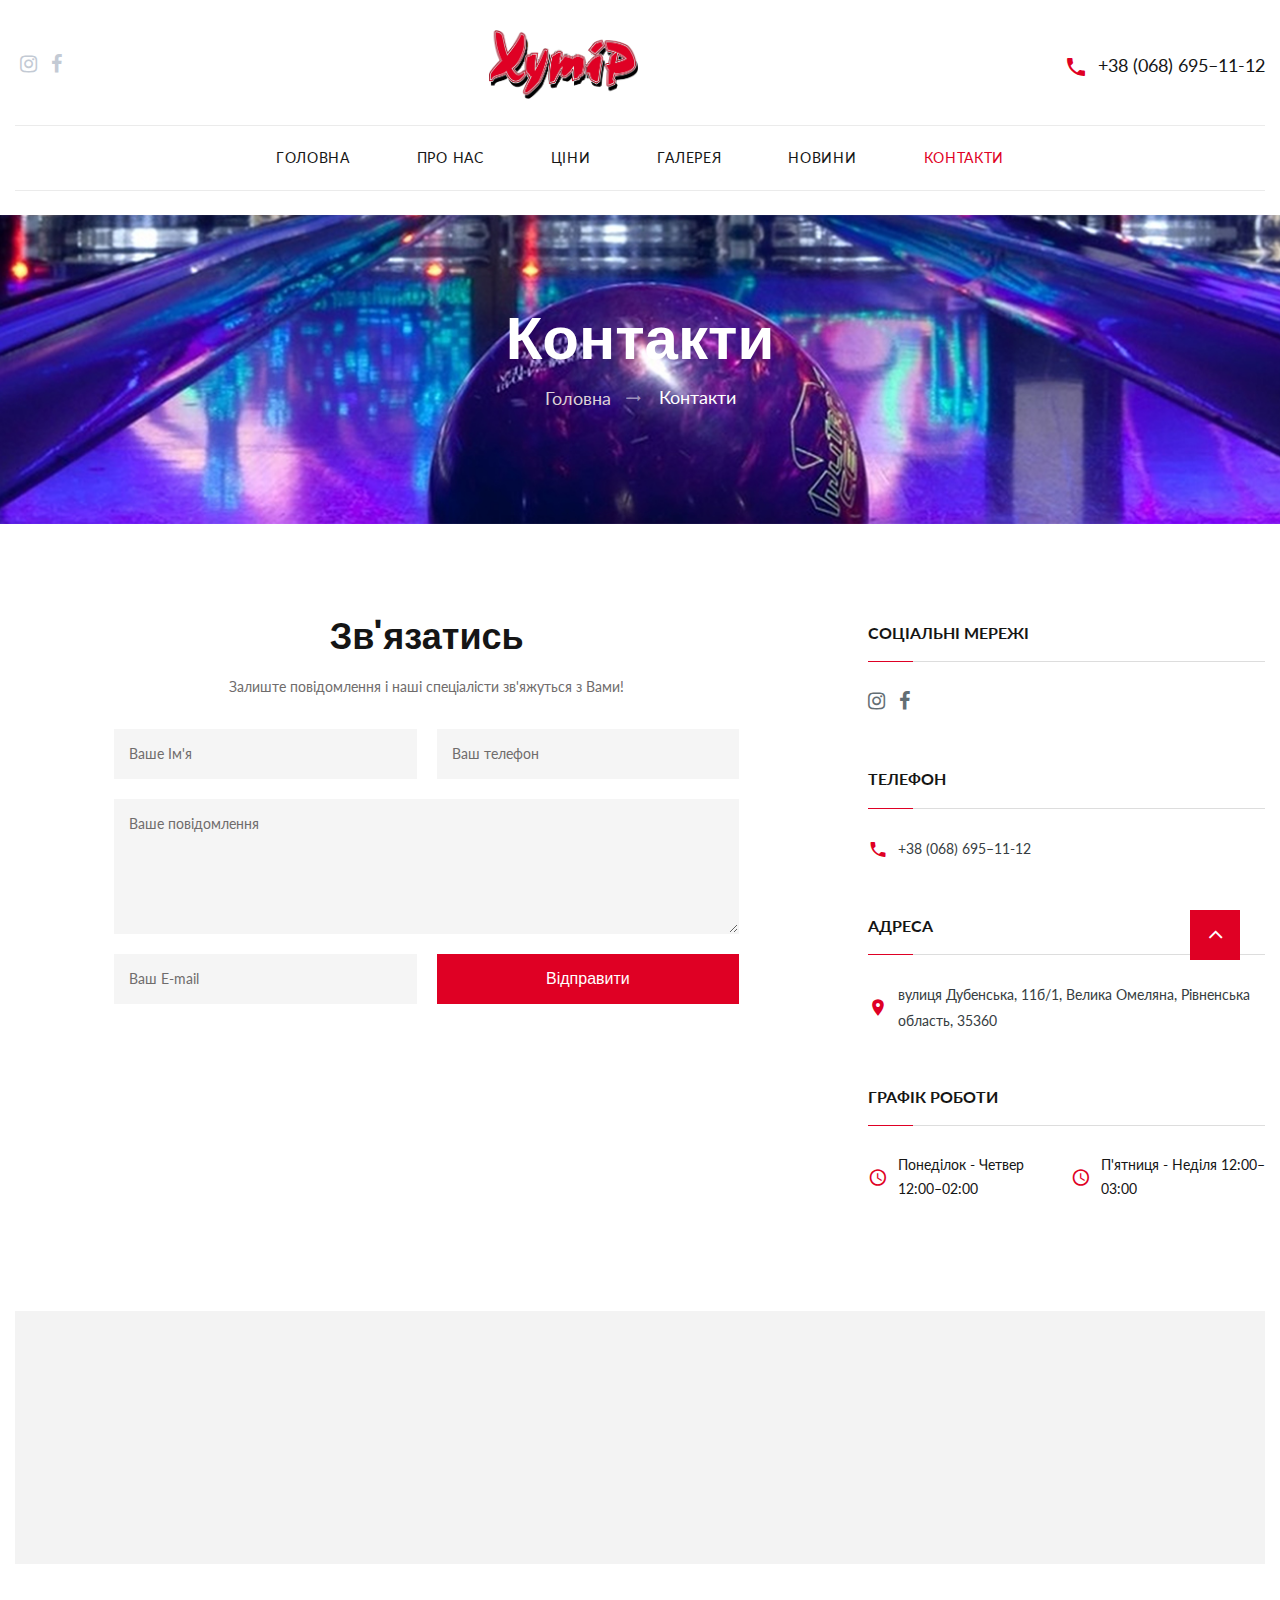
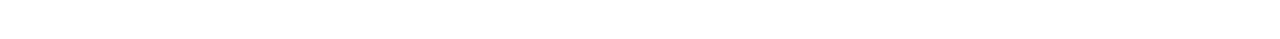
<file: contacts.html>
<!-- icon list--><!DOCTYPE html>
<html class="wide wow-animation" lang="en">
  <head>
    <!-- Site Title-->
    <title>Контакти :: Боулінг клуб "Хутір"</title>
    <meta name="format-detection" content="telephone=no">
    <meta name="viewport" content="width=device-width, height=device-height, initial-scale=1.0, maximum-scale=1.0, user-scalable=0">
    <meta http-equiv="X-UA-Compatible" content="IE=edge">
    <meta charset="utf-8">
    <link rel="icon" href="images/favicon.ico" type="image/x-icon">
    <!-- Stylesheets-->
    <link rel="stylesheet" type="text/css" href="//fonts.googleapis.com/css?family=Lato:400,700,400italic%7CPoppins:300,400,500,700">
    <link rel="stylesheet" href="css/bootstrap.css">
    <link rel="stylesheet" href="css/style.css">
    <style>.ie-panel{display: none;background: #212121;padding: 10px 0;box-shadow: 3px 3px 5px 0 rgba(0,0,0,.3);clear: both;text-align:center;position: relative;z-index: 1;} html.ie-10 .ie-panel, html.lt-ie-10 .ie-panel {display: block;}</style>
  </head>
  <body>
    <div class="ie-panel"><a href="http://windows.microsoft.com/en-US/internet-explorer/"><img src="images/ie8-panel/warning_bar_0000_us.jpg" height="42" width="820" alt="You are using an outdated browser. For a faster, safer browsing experience, upgrade for free today."></a></div>
    <!-- Page-->
    <div class="text-center page">
      <!-- Page preloader-->
      <!-- Page Header-->
      <header class="page-header" style="padding-bottom: 24px">
        <!-- RD Navbar-->
        <div class="rd-navbar-wrap">
          <nav class="rd-navbar rd-navbar-default-with-top-panel" data-layout="rd-navbar-fixed" data-sm-layout="rd-navbar-fixed" data-md-layout="rd-navbar-fullwidth" data-md-device-layout="rd-navbar-fixed" data-lg-layout="rd-navbar-fullwidth" data-lg-device-layout="rd-navbar-fullwidth" data-md-stick-up-offset="90px" data-lg-stick-up-offset="150px" data-stick-up="true" data-sm-stick-up="true" data-md-stick-up="true" data-lg-stick-up="true">
            <div class="rd-navbar-top-panel rd-navbar-collapse">
              <div class="rd-navbar-top-panel-inner">
                <div class="left-side">
                  <div class="group"><!-- <span class="text-italic">Follow Us:</span> -->
                    <ul class="list-inline">
                      <li><a class="icon icon-sm icon-secondary-5 fa fa-instagram" href="https://www.instagram.com/hutirland/" target="_blank"></a></li>
                      <li><a class="icon icon-sm icon-secondary-5 fa fa-facebook" href="https://www.facebook.com/hutir.rv.ua/" target="_blank"></a></li>
                    </ul>
                  </div>
                </div>
                <div class="center-side">
                  <!-- RD Navbar Brand-->
                  <div class="rd-navbar-brand fullwidth-brand"><a class="brand-name" href="index.html"><img src="images/logo-1.png" alt="" width="150" height="48"/></a></div>
                </div>
                <div class="right-side">
                  <!-- Contact Info-->
                  <div class="contact-info">
                    <div class="unit unit-middle unit-horizontal unit-spacing-xs">
                      <div class="unit__left"><span class="icon icon-primary text-middle mdi mdi-phone"></span></div>
                      <div class="unit__body"><a class="text-middle" href="tel:#">+38 (068) 695–11-12</a></div>
                    </div>
                  </div>
                </div>
              </div>
            </div>
            <div class="rd-navbar-inner">
              <!-- RD Navbar Panel-->
              <div class="rd-navbar-panel">
                <!-- RD Navbar Toggle-->
                <button class="rd-navbar-toggle" data-rd-navbar-toggle=".rd-navbar-nav-wrap"><span></span></button>
                <!-- RD Navbar collapse toggle-->
                <button class="rd-navbar-collapse-toggle" data-rd-navbar-toggle=".rd-navbar-collapse"><span></span></button>
                <!-- RD Navbar Brand-->
                <div class="rd-navbar-brand mobile-brand"><a class="brand-name" href="index.html"><img src="images/logo-1.png" alt="" width="110" height="48"/></a></div>
              </div>
              <div class="rd-navbar-aside-right">
                <div class="rd-navbar-nav-wrap">
                  <div class="rd-navbar-nav-scroll-holder">
                    <ul class="rd-navbar-nav">
                      <li><a href="index.html">Головна</a>
                      </li>
                      <li><a href="about-us.html">Про нас</a>
                      </li>
                      <li><a href="prices.html">Ціни</a>
                      </li>
                      <li><a href="gallery.html">Галерея</a>
                      </li>
                      <li><a href="blogs.html">Новини</a>
                      </li>
                      <li class="active"><a href="javascript:void(0);">Контакти</a>
                      </li>
                    </ul>
                  </div>
                </div>
              </div>
            </div>
          </nav>
        </div>
      </header>
      <main>
        <!-- Breadcrumbs & Page title-->
        <section class="section-md text-center bg-image breadcrumbs-01">
          <div class="shell shell-fluid">
            <div class="range range-xs-center">
              <div class="cell-xs-12 cell-xl-11">
                <h2 class="text-white">Контакти</h2>
                <ul class="breadcrumbs-custom">
                  <li><a href="index.html">Головна</a></li>
                  <li class="active">Контакти</li>
                </ul>
              </div>
            </div>
          </div>
        </section>

        <section class="section section-md bg-white text-center">
          <div class="shell-wide">
            <div class="range range-50 range-md-center">
              <div class="cell-sm-8">
                <div class="contact-box">
                  <h3>Зв'язатись</h3>
                  <p>Залиште повідомлення і наші спеціалісти зв'яжуться з Вами!</p>
                  <form class="rd-mailform" data-form-output="form-output-global" data-form-type="contact" method="post" action="bat/rd-mailform.php">
                    <div class="range range-sm-bottom spacing-20">
                      <div class="cell-sm-6">
                        <div class="form-wrap">
                          <input class="form-input" id="contact-first-name" type="text" name="name"
                                 onkeypress="noDigits(event)"
                                 data-constraints="@Required">
                          <label class="form-label" for="contact-first-name">Ваше Ім'я</label>
                        </div>
                      </div>
                      <div class="cell-sm-6">
                        <div class="form-wrap">
                          <input class="form-input" id="contact-last-name" type="number"
                                 onKeyPress="if(this.value.length==10) return false;"
                                 name="phone" data-constraints="@Numeric">
                          <label class="form-label" for="contact-last-name">Ваш телефон</label>
                        </div>
                      </div>
                      <div class="cell-xs-12">
                        <div class="form-wrap">
                          <textarea class="form-input" id="contact-message" name="message" data-constraints="@Required"></textarea>
                          <label class="form-label" for="contact-message">Ваше повідомлення</label>
                        </div>
                      </div>
                      <div class="cell-sm-6">
                        <div class="form-wrap">
                          <input class="form-input" id="contact-email" type="email" name="email" data-constraints="@Email @Required">
                          <label class="form-label" for="contact-email">Ваш E-mail</label>
                        </div>
                      </div>
                      <div class="cell-sm-6">
                        <button class="button button-primary button-square button-block button-effect-ujarak" type="submit"><span>Відправити</span></button>
                      </div>
                      <div class="cell-sm-12 text-success-form" style="display: none">
                        <h6 style="color: #11a911; text-align: center">
                          Заявку успішно відправлено наші спеціалісти зв'яжуться з Вами протягом доби!
                        </h6>
                      </div>
                    </div>
                  </form>
                </div>
              </div>
              <div class="cell-sm-4">
                <aside class="contact-box-aside text-left">
                  <div class="range range-50">
                    <div class="cell-xs-6 cell-sm-12">
                      <p class="aside-title"> Соціальні мережі</p>
                      <hr class="divider divider-left divider-custom">
                      <ul class="list-inline">
                        <li><a class="icon icon-sm icon-gray-3 fa fa-instagram" href="https://www.instagram.com/hutirland/" target="_blank"></a></li>
                        <li><a class="icon icon-sm icon-gray-3 fa fa-facebook" href="https://www.facebook.com/hutir.rv.ua/?ref=page_internal" target="_blank"></a></li>
                        <!-- <li><a class="icon icon-sm icon-gray-3 fa fa-twitter" href="#"></a></li> -->
                        <!-- <li><a class="icon icon-sm icon-gray-3 fa fa-youtube" href="#"></a></li> -->
                      </ul>
                    </div>
                    <div class="cell-xs-6 cell-sm-12">
                      <p class="aside-title"> Телефон</p>
                      <hr class="divider divider-left divider-custom">
                      <div class="unit unit-middle unit-horizontal unit-spacing-xs unit-xs-top">
                        <div class="unit__left"><span class="text-middle icon icon-sm mdi mdi-phone icon-primary"></span></div>
                        <div class="unit__body"><a class="text-middle link link-gray-dark" href="tel:+38 (068) 695–11-12">+38 (068) 695–11-12</a></div>
                      </div>
                    </div>
                    <div class="cell-xs-6 cell-sm-12">
                      <p class="aside-title"> Адреса</p>
                      <hr class="divider divider-left divider-custom">
                      <div class="unit unit-middle unit-horizontal unit-spacing-xs unit-xs-top">
                        <div class="unit__left"><span class="text-middle icon icon-sm mdi mdi-map-marker icon-primary"></span></div>
                        <div class="unit__body"><a class="text-middle link link-gray-dark" href="javascript:void(0);">вулиця Дубенська, 11б/1, Велика Омеляна, Рівненська область, 35360</a></div>
                      </div>
                    </div>
                    <div class="cell-xs-6 cell-sm-12">
                      <p class="aside-title"> Графік роботи</p>
                      <hr class="divider divider-left divider-custom">
                      <div class="unit unit-middle unit-horizontal unit-spacing-xs unit-xs-top">
                        <div class="unit__left"><span class="text-middle icon icon-sm mdi mdi-clock icon-primary"></span></div>
                        <div class="unit__body text-gray-darker">
                          <p>Понеділок - Четвер 12:00–02:00</p>
                        </div>

                        <div class="unit__left"><span class="text-middle icon icon-sm mdi mdi-clock icon-primary"></span></div>
                        <div class="unit__body text-gray-darker">
                          <p>П'ятниця - Неділя 12:00–03:00</p>
                        </div>

                          
                      </div>
                    </div>
                  </div>
                </aside>
              </div>
            </div>
          </div>
        </section>
        <!-- Page Footer-->
        <footer class="page-footer text-left text-sm-left">
        <div class="shell-wide">
          <div class="page-footer-minimal">
            <div class="shell-wide">
              <div class="range range-50">
                <div class="cell-sm-6 cell-md-3 cell-lg-4 wow fadeInUp" data-wow-delay=".1s">
                  <div class="page-footer-minimal-inner">
                    <h4>Графік</h4>
                    <ul class="list-unstyled">
                      <li>
                        <div class="group-xs"> 
                          <div>
                            <dl class="list-desc">
                              <dt>ПН-ЧТ: </dt>
                              <dd class="text-gray-darker"><span>12:00–02:00</span></dd>
                            </dl>
                          </div>
                          <div>
                            <dl class="list-desc">
                              <dt>ПТ-НД: </dt>
                              <dd class="text-gray-darker"><span>12:00–03:00</span></dd>
                            </dl>
                          </div>
                        </div>
                      </li>
                      <li>
                        <p class="rights"><span>&copy;&nbsp;</span><span>2022</span><span>&nbsp;</span><span class="copyright-year"></span>Хутір. Всі права захищено</p>
                      </li>
                    </ul>
                  </div>
                </div>
                <div class="cell-sm-6 cell-md-5 cell-lg-4 wow fadeInUp" data-wow-delay=".2s">
                  <div class="page-footer-minimal-inner">
                    <h4>Адреса</h4>
                    <ul class="list-unstyled">
                      <li>
                        <dl class="list-desc">
                          <dt><span class="icon icon-sm mdi mdi-map-marker"></span></dt>
                          <dd><a class="link link-gray-darker" href="javascript:void(0);">вулиця Дубенська, 11б/1, Велика Омеляна, Рівненська область, 35360</a></dd>
                        </dl>
                      </li>
                      <li>
                        <dl class="list-desc">
                          <dt><span class="icon icon-sm mdi mdi-phone"></span></dt>
                          <dd class="text-gray-darker">Телефон: <a class="link link-gray-darker" href="tel:+380686951112">+38 (068) 695–11-12</a>
                          </dd>
                        </dl>
                      </li>
                    </ul>
                  </div>
                </div>
                <div class="cell-sm-8 cell-md-4 wow fadeInUp" data-wow-delay=".3s">
                  <div class="page-footer-minimal-inner-subscribe">
                    <h4>Підписатися на розсилку</h4>
                    <!-- RD Mailform-->
                    <form class="rd-mailform rd-mailform-inline form-center" data-form-output="form-output-global" data-form-type="subscribe" method="post" action="bat/rd-mailform.php">
                      <div class="form-wrap">
                        <input class="form-input" id="subscribe-email" type="email" name="email" data-constraints="@Email @Required">
                        <label class="form-label" for="subscribe-email">Введіть Ваш e-mail</label>
                      </div>
                      <button class="button button-primary-2 button-effect-ujarak button-square" type="submit"><span>Підписатися</span></button>
                    </form>
                  </div>
                </div>
              </div>
            </div>
          </div>
        </div>
      </footer>
      </main>
    </div>
    <!-- PANEL-->
    <!-- END PANEL-->
    <!-- Global Mailform Output-->
    <div class="snackbars" id="form-output-global"></div>
    <!-- PhotoSwipe Gallery-->
    <div class="pswp" tabindex="-1" role="dialog" aria-hidden="true">
      <div class="pswp__bg"></div>
      <div class="pswp__scroll-wrap">
        <div class="pswp__container">
          <div class="pswp__item"></div>
          <div class="pswp__item"></div>
          <div class="pswp__item"></div>
        </div>
        <div class="pswp__ui pswp__ui--hidden">
          <div class="pswp__top-bar">
            <div class="pswp__counter"></div>
            <button class="pswp__button pswp__button--close" title="Close (Esc)"></button>
            <button class="pswp__button pswp__button--share" title="Share"></button>
            <button class="pswp__button pswp__button--fs" title="Toggle fullscreen"></button>
            <button class="pswp__button pswp__button--zoom" title="Zoom in/out"></button>
            <div class="pswp__preloader">
              <div class="pswp__preloader__icn">
                <div class="pswp__preloader__cut">
                  <div class="pswp__preloader__donut"></div>
                </div>
              </div>
            </div>
          </div>
          <div class="pswp__share-modal pswp__share-modal--hidden pswp__single-tap">
            <div class="pswp__share-tooltip"></div>
          </div>
          <button class="pswp__button pswp__button--arrow--left" title="Previous (arrow left)"></button>
          <button class="pswp__button pswp__button--arrow--right" title="Next (arrow right)"></button>
          <div class="pswp__caption">
            <div class="pswp__caption__cent"></div>
          </div>
        </div>
      </div>
    </div>
    <!-- Javascript-->
    <script src="js/core.min.js"></script>
    <script src="js/script.js"></script>
  </body>
</html>
</file>
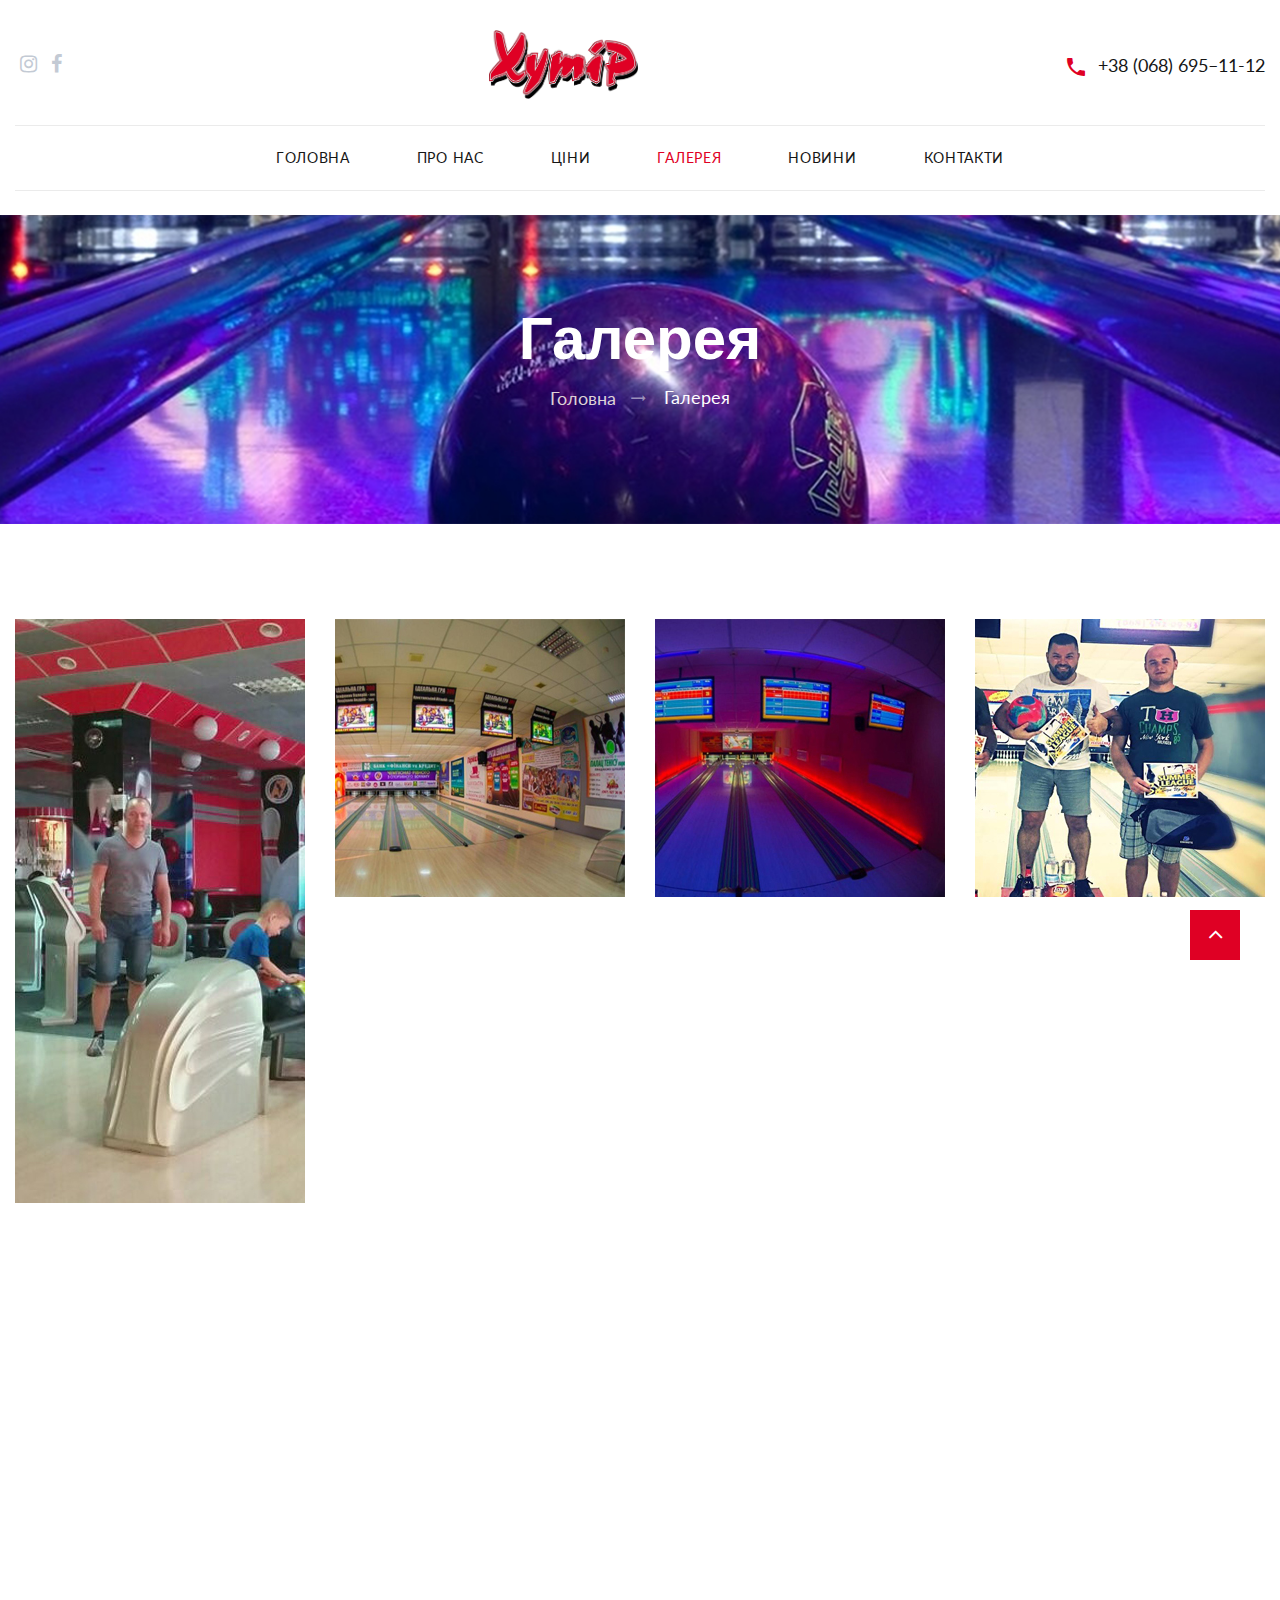
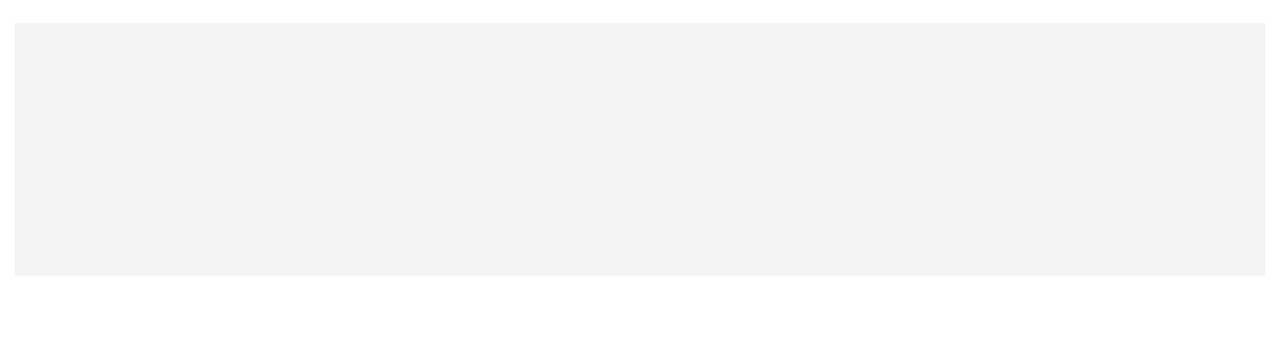
<file: gallery.html>
<!-- icon list--><!DOCTYPE html>
<html class="wide wow-animation" lang="en">
<head>
    <!-- Site Title-->
    <title>Галерея :: Боулінг клуб "Хутір"</title>
    <meta name="format-detection" content="telephone=no">
    <meta name="viewport"
          content="width=device-width, height=device-height, initial-scale=1.0, maximum-scale=1.0, user-scalable=0">
    <meta http-equiv="X-UA-Compatible" content="IE=edge">
    <meta charset="utf-8">
    <link rel="icon" href="images/favicon.ico" type="image/x-icon">
    <!-- Stylesheets-->
    <link rel="stylesheet" type="text/css"
          href="//fonts.googleapis.com/css?family=Lato:400,700,400italic%7CPoppins:300,400,500,700">
    <link rel="stylesheet" href="css/bootstrap.css">
    <link rel="stylesheet" href="css/style.css">
    <style>.ie-panel {
        display: none;
        background: #212121;
        padding: 10px 0;
        box-shadow: 3px 3px 5px 0 rgba(0, 0, 0, .3);
        clear: both;
        text-align: center;
        position: relative;
        z-index: 1;
    }

    html.ie-10 .ie-panel, html.lt-ie-10 .ie-panel {
        display: block;
    }</style>
</head>
<body>
<div class="ie-panel"><a href="http://windows.microsoft.com/en-US/internet-explorer/"><img
        src="images/ie8-panel/warning_bar_0000_us.jpg" height="42" width="820"
        alt="You are using an outdated browser. For a faster, safer browsing experience, upgrade for free today."></a>
</div>
<!-- Page-->
<div class="text-center page">
    <!-- Page Header-->
    <header class="page-header" style="padding-bottom: 24px">
        <!-- RD Navbar-->
        <div class="rd-navbar-wrap">
            <nav class="rd-navbar rd-navbar-default-with-top-panel" data-layout="rd-navbar-fixed"
                 data-sm-layout="rd-navbar-fixed" data-md-layout="rd-navbar-fullwidth"
                 data-md-device-layout="rd-navbar-fixed" data-lg-layout="rd-navbar-fullwidth"
                 data-lg-device-layout="rd-navbar-fullwidth" data-md-stick-up-offset="90px"
                 data-lg-stick-up-offset="150px" data-stick-up="true" data-sm-stick-up="true" data-md-stick-up="true"
                 data-lg-stick-up="true">
                <div class="rd-navbar-top-panel rd-navbar-collapse">
                    <div class="rd-navbar-top-panel-inner">
                        <div class="left-side">
                            <div class="group"><!-- <span class="text-italic">Follow Us:</span> -->
                                <ul class="list-inline">
                                    <li><a class="icon icon-sm icon-secondary-5 fa fa-instagram"
                                           href="https://www.instagram.com/hutirland/" target="_blank"></a></li>
                                    <li><a class="icon icon-sm icon-secondary-5 fa fa-facebook"
                                           href="https://www.facebook.com/hutir.rv.ua/" target="_blank"></a></li>
                                </ul>
                            </div>
                        </div>
                        <div class="center-side">
                            <!-- RD Navbar Brand-->
                            <div class="rd-navbar-brand fullwidth-brand"><a class="brand-name" href="index.html"><img
                                    src="images/logo-1.png" alt="" width="150" height="48"/></a></div>
                        </div>
                        <div class="right-side">
                            <!-- Contact Info-->
                            <div class="contact-info">
                                <div class="unit unit-middle unit-horizontal unit-spacing-xs">
                                    <div class="unit__left"><span
                                            class="icon icon-primary text-middle mdi mdi-phone"></span></div>
                                    <div class="unit__body"><a class="text-middle" href="tel:#">+38 (068) 695–11-12</a>
                                    </div>
                                </div>
                            </div>
                        </div>
                    </div>
                </div>
                <div class="rd-navbar-inner">
                    <!-- RD Navbar Panel-->
                    <div class="rd-navbar-panel">
                        <!-- RD Navbar Toggle-->
                        <button class="rd-navbar-toggle" data-rd-navbar-toggle=".rd-navbar-nav-wrap"><span></span>
                        </button>
                        <!-- RD Navbar collapse toggle-->
                        <button class="rd-navbar-collapse-toggle" data-rd-navbar-toggle=".rd-navbar-collapse">
                            <span></span></button>
                        <!-- RD Navbar Brand-->
                        <div class="rd-navbar-brand mobile-brand"><a class="brand-name" href="index.html"><img
                                src="images/logo-1.png" alt="" width="110" height="48"/></a></div>
                    </div>
                    <div class="rd-navbar-aside-right">
                        <div class="rd-navbar-nav-wrap">
                            <div class="rd-navbar-nav-scroll-holder">
                                <ul class="rd-navbar-nav">
                                    <li><a href="index.html">Головна</a>
                                    </li>
                                    <li><a href="about-us.html">Про нас</a>
                                    </li>
                                    <li><a href="prices.html">Ціни</a>
                                    </li>
                                    <li class="active"><a href="javascript:void(0);">Галерея</a>
                                    </li>
                                    <li><a href="blogs.html">Новини</a>
                                    </li>
                                    <li><a href="contacts.html">Контакти</a>
                                    </li>
                                </ul>
                            </div>
                        </div>
                    </div>
                </div>
            </nav>
        </div>
    </header>
    <main>
        <section class="section-md text-center bg-image breadcrumbs-01">
            <div class="shell shell-fluid">
                <div class="range range-xs-center">
                    <div class="cell-xs-12 cell-xl-11">
                        <h2 class="text-white">Галерея</h2>
                        <ul class="breadcrumbs-custom">
                            <li><a href="index.html">Головна</a></li>
                            <li class="active">Галерея</li>
                        </ul>
                    </div>
                </div>
            </div>
        </section>
        <!-- Portfolio-->
        <section class="section section-md bg-white text-center text-sm-left">
            <div class="shell-wide">
                <div class="isotope-wrap">
                    <!-- Isotope Content-->
                    <div class="row isotope" data-isotope-layout="masonry" data-isotope-group="gallery"
                         data-lightgallery="group">
                        <div class="col-xs-12 col-sm-6 col-md-3 grid-sizer"></div>

                        <div class="col-xs-12 col-sm-6 col-md-3 isotope-item wow fadeInUp" data-filter="Category 5"
                             data-wow-delay=".6s">
                            <a class="portfolio-item thumbnail-classic"
                               href="images/gallery/5.jpg"
                               data-size="1200x798" data-lightgallery="item">
                                <img src="images/gallery/5-1.jpg" alt="" width="420" height="278"/>
                                <figure></figure>
                                <div class="caption">
                                    <span class="icon mdi-thumb-up-outline">346</span>
                                    <span class="icon mdi-eye">220</span>
                                </div>
                            </a>
                        </div>
                        <div class="col-xs-12 col-sm-6 col-md-3 isotope-item wow fadeInUp" data-filter="Category 1"
                             data-wow-delay=".2s">
                            <a class="portfolio-item thumbnail-classic"
                               href="images/gallery/1.jpg"
                               data-size="1199x800" data-lightgallery="item">
                                <img src="images/gallery/1-1.jpg" alt="" width="420" height="278"/>
                                <figure></figure>
                                <div class="caption">
                                    <span class="icon mdi-thumb-up-outline">346</span>
                                    <span class="icon mdi-eye">220</span>
                                </div>
                            </a>
                        </div>
                        <div class="col-xs-12 col-sm-6 col-md-3 isotope-item wow fadeInUp" data-filter="Category 2"
                             data-wow-delay=".5s">
                            <a class="portfolio-item thumbnail-classic"
                               href="images/gallery/2.jpg"
                               data-size="1200x800" data-lightgallery="item">
                                <img src="images/gallery/2-1.jpg" alt="" width="420" height="278"/>
                                <figure></figure>
                                <div class="caption">
                                    <span class="icon mdi-thumb-up-outline">346</span>
                                    <span class="icon mdi-eye">220</span>
                                </div>
                            </a>
                        </div>
                        <div class="col-xs-12 col-sm-6 col-md-3 isotope-item wow fadeInUp" data-filter="Category 3"
                             data-wow-delay=".3s">
                            <a class="portfolio-item thumbnail-classic"
                               href="images/gallery/3.jpg"
                               data-size="1200x800" data-lightgallery="item">
                                <img src="images/gallery/3-1.jpg" alt="" width="420" height="278"/>
                                <figure></figure>
                                <div class="caption">
                                    <span class="icon mdi-thumb-up-outline">346</span>
                                    <span class="icon mdi-eye">220</span>
                                </div>
                            </a>
                        </div>
                        <div class="col-xs-12 col-sm-6 col-md-3 isotope-item wow fadeInUp" data-filter="Category 8"
                             data-wow-delay=".6s">
                            <a class="portfolio-item thumbnail-classic"
                               href="images/gallery/8.jpg"
                               data-size="1200x798" data-lightgallery="item">
                                <img src="images/gallery/8-1.jpg" alt="" width="420" height="278"/>
                                <figure></figure>
                                <div class="caption">
                                    <span class="icon mdi-thumb-up-outline">346</span>
                                    <span class="icon mdi-eye">220</span>
                                </div>
                            </a>
                        </div>
                        <div class="col-xs-12 col-sm-6 col-md-3 isotope-item wow fadeInUp" data-filter="Category 4"
                             data-wow-delay=".6s">
                            <a class="portfolio-item thumbnail-classic"
                               href="images/gallery/4.jpg"
                               data-size="1200x798" data-lightgallery="item">
                                <img src="images/gallery/4-1.jpg" alt="" width="420" height="278"/>
                                <figure></figure>
                                <div class="caption">
                                    <span class="icon mdi-thumb-up-outline">346</span>
                                    <span class="icon mdi-eye">220</span>
                                </div>
                            </a>
                        </div>
                        <div class="col-xs-12 col-sm-6 col-md-3 isotope-item wow fadeInUp" data-filter="Category 9"
                             data-wow-delay=".6s">
                            <a class="portfolio-item thumbnail-classic"
                               href="images/gallery/9.jpg"
                               data-size="1200x798" data-lightgallery="item">
                                <img src="images/gallery/9-1.jpg" alt="" width="420" height="278"/>
                                <figure></figure>
                                <div class="caption">
                                    <span class="icon mdi-thumb-up-outline">346</span>
                                    <span class="icon mdi-eye">220</span>
                                </div>
                            </a>
                        </div>
                        <div class="col-xs-12 col-sm-6 col-md-3 isotope-item wow fadeInUp" data-filter="Category 6"
                             data-wow-delay=".6s">
                            <a class="portfolio-item thumbnail-classic"
                               href="images/gallery/6.jpg"
                               data-size="1200x798" data-lightgallery="item">
                                <img src="images/gallery/6-1.jpg" alt="" width="420" height="278"/>
                                <figure></figure>
                                <div class="caption">
                                    <span class="icon mdi-thumb-up-outline">346</span>
                                    <span class="icon mdi-eye">220</span>
                                </div>
                            </a>
                        </div>
                        <div class="col-xs-12 col-sm-6 col-md-3 isotope-item wow fadeInUp" data-filter="Category 7"
                             data-wow-delay=".6s">
                            <a class="portfolio-item thumbnail-classic"
                               href="images/gallery/7.jpg"
                               data-size="1200x798" data-lightgallery="item">
                                <img src="images/gallery/7-1.jpg" alt="" width="420" height="278"/>
                                <figure></figure>
                                <div class="caption">
                                    <span class="icon mdi-thumb-up-outline">346</span>
                                    <span class="icon mdi-eye">220</span>
                                </div>
                            </a>
                        </div>
                    </div>
                </div>
            </div>
        </section>

        <!-- Page Footer-->
        <footer class="page-footer text-left text-sm-left">
            <div class="shell-wide">
                <div class="page-footer-minimal">
                    <div class="shell-wide">
                        <div class="range range-50">
                            <div class="cell-sm-6 cell-md-3 cell-lg-4 wow fadeInUp" data-wow-delay=".1s">
                                <div class="page-footer-minimal-inner">
                                    <h4>Графік</h4>
                                    <ul class="list-unstyled">
                                        <li>
                                            <div class="group-xs">
                                                <div>
                                                    <dl class="list-desc">
                                                        <dt>ПН-ЧТ:</dt>
                                                        <dd class="text-gray-darker"><span>12:00–02:00</span></dd>
                                                    </dl>
                                                </div>
                                                <div>
                                                    <dl class="list-desc">
                                                        <dt>ПТ-НД:</dt>
                                                        <dd class="text-gray-darker"><span>12:00–03:00</span></dd>
                                                    </dl>
                                                </div>
                                            </div>
                                        </li>
                                        <li>
                                            <p class="rights">
                                                <span>&copy;&nbsp;</span><span>2022</span><span>&nbsp;</span><span
                                                    class="copyright-year"></span>Хутір. Всі права захищено</p>
                                        </li>
                                    </ul>
                                </div>
                            </div>
                            <div class="cell-sm-6 cell-md-5 cell-lg-4 wow fadeInUp" data-wow-delay=".2s">
                                <div class="page-footer-minimal-inner">
                                    <h4>Адреса</h4>
                                    <ul class="list-unstyled">
                                        <li>
                                            <dl class="list-desc">
                                                <dt><span class="icon icon-sm mdi mdi-map-marker"></span></dt>
                                                <dd><a class="link link-gray-darker" href="javascript:void(0);">вулиця
                                                    Дубенська, 11б/1, Велика Омеляна, Рівненська область, 35360</a></dd>
                                            </dl>
                                        </li>
                                        <li>
                                            <dl class="list-desc">
                                                <dt><span class="icon icon-sm mdi mdi-phone"></span></dt>
                                                <dd class="text-gray-darker">Телефон: <a class="link link-gray-darker"
                                                                                         href="tel:+380686951112">+38
                                                    (068)
                                                    695–11-12</a>
                                                </dd>
                                            </dl>
                                        </li>
                                    </ul>
                                </div>
                            </div>
                            <div class="cell-sm-8 cell-md-4 wow fadeInUp" data-wow-delay=".3s">
                                <div class="page-footer-minimal-inner-subscribe">
                                    <h4>Підписатися на розсилку</h4>
                                    <!-- RD Mailform-->
                                    <form class="rd-mailform rd-mailform-inline form-center"
                                          data-form-output="form-output-global" data-form-type="subscribe" method="post"
                                          action="bat/rd-mailform.php">
                                        <div class="form-wrap">
                                            <input class="form-input" id="subscribe-email" type="email" name="email"
                                                   data-constraints="@Email @Required">
                                            <label class="form-label" for="subscribe-email">Введіть Ваш e-mail</label>
                                        </div>
                                        <button class="button button-primary-2 button-effect-ujarak button-square"
                                                type="submit"><span>Підписатися</span></button>
                                    </form>
                                </div>
                            </div>
                        </div>
                    </div>
                </div>
            </div>
        </footer>
    </main>
</div>
<!-- PANEL-->
<!-- END PANEL-->
<!-- Global Mailform Output-->
<div class="snackbars" id="form-output-global"></div>
<!-- PhotoSwipe Gallery-->
<div class="pswp" tabindex="-1" role="dialog" aria-hidden="true">
    <div class="pswp__bg"></div>
    <div class="pswp__scroll-wrap">
        <div class="pswp__container">
            <div class="pswp__item"></div>
            <div class="pswp__item"></div>
            <div class="pswp__item"></div>
        </div>
        <div class="pswp__ui pswp__ui--hidden">
            <div class="pswp__top-bar">
                <div class="pswp__counter"></div>
                <button class="pswp__button pswp__button--close" title="Close (Esc)"></button>
                <button class="pswp__button pswp__button--share" title="Share"></button>
                <button class="pswp__button pswp__button--fs" title="Toggle fullscreen"></button>
                <button class="pswp__button pswp__button--zoom" title="Zoom in/out"></button>
                <div class="pswp__preloader">
                    <div class="pswp__preloader__icn">
                        <div class="pswp__preloader__cut">
                            <div class="pswp__preloader__donut"></div>
                        </div>
                    </div>
                </div>
            </div>
            <div class="pswp__share-modal pswp__share-modal--hidden pswp__single-tap">
                <div class="pswp__share-tooltip"></div>
            </div>
            <button class="pswp__button pswp__button--arrow--left" title="Previous (arrow left)"></button>
            <button class="pswp__button pswp__button--arrow--right" title="Next (arrow right)"></button>
            <div class="pswp__caption">
                <div class="pswp__caption__cent"></div>
            </div>
        </div>
    </div>
</div>
<!-- Javascript-->
<script src="js/core.min.js"></script>
<script src="js/script.js"></script>
<!--Coded by Drel-->
</body>
</html>
</file>
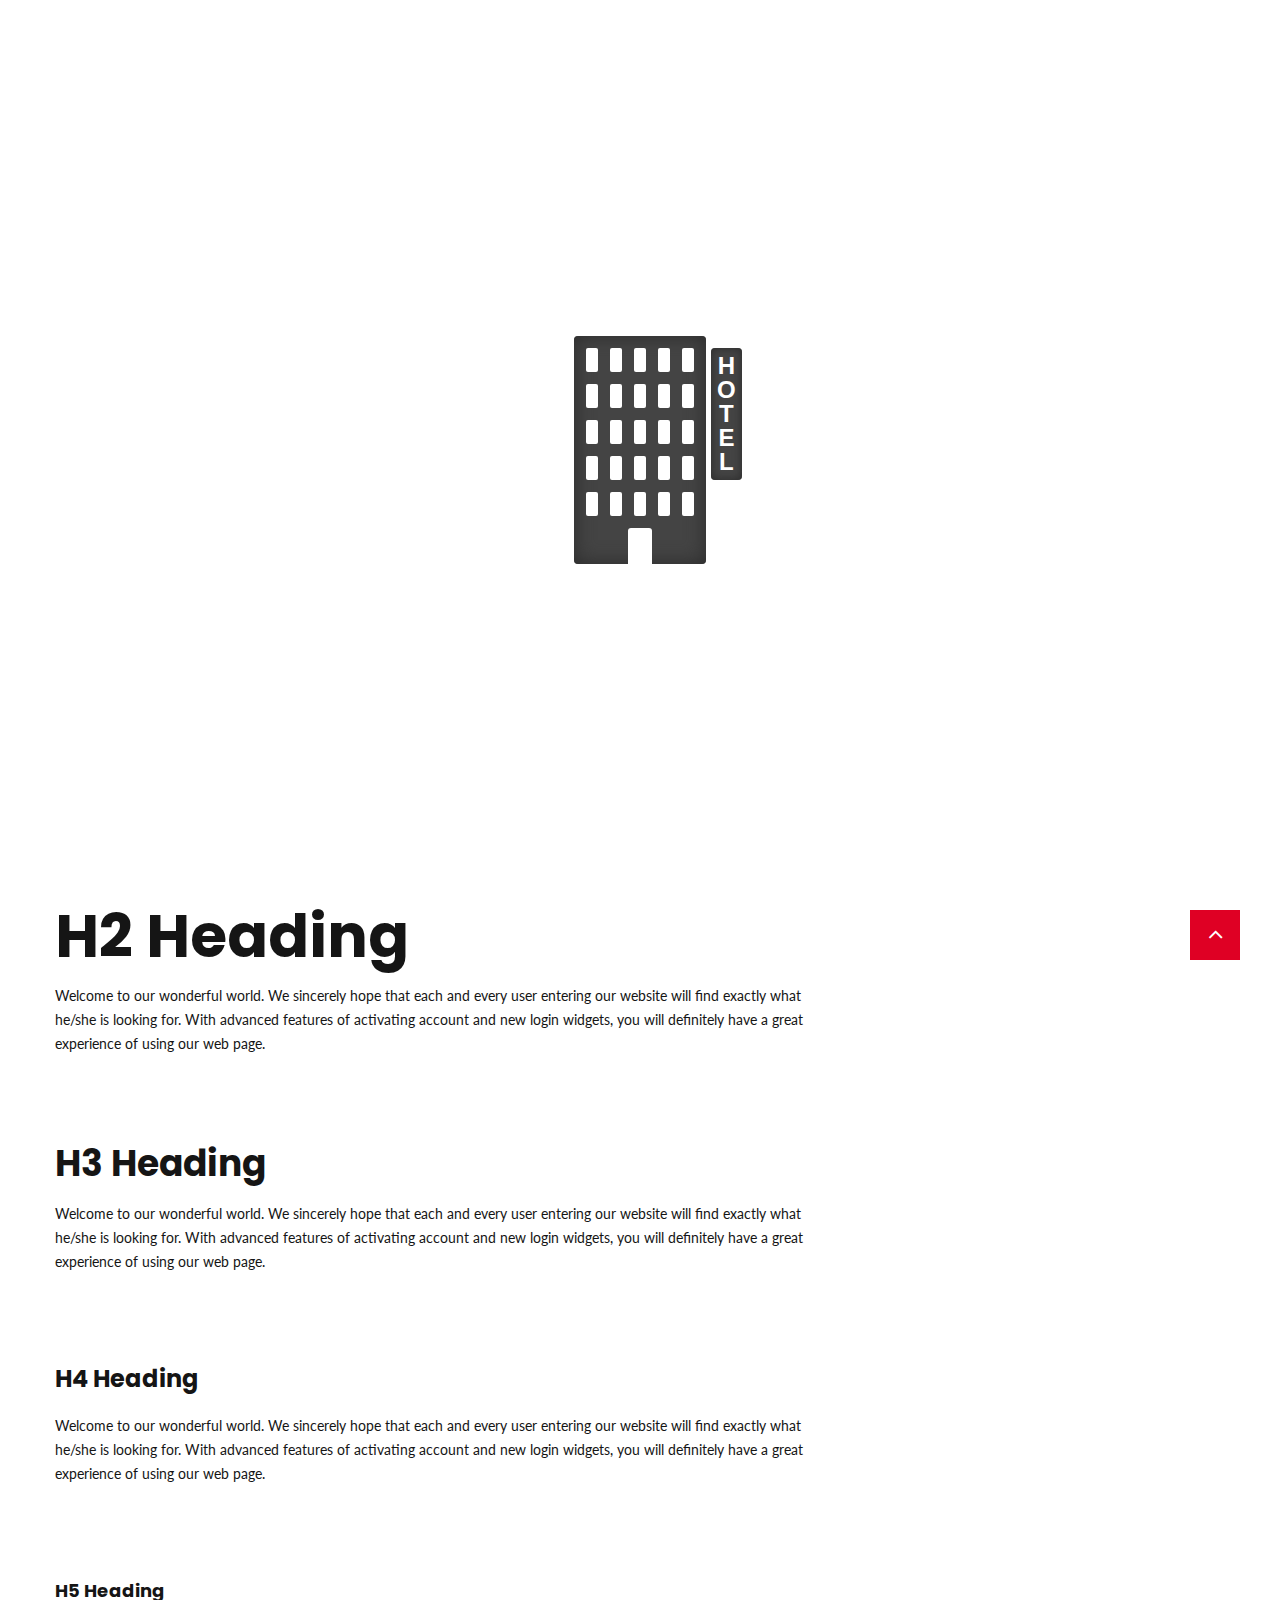
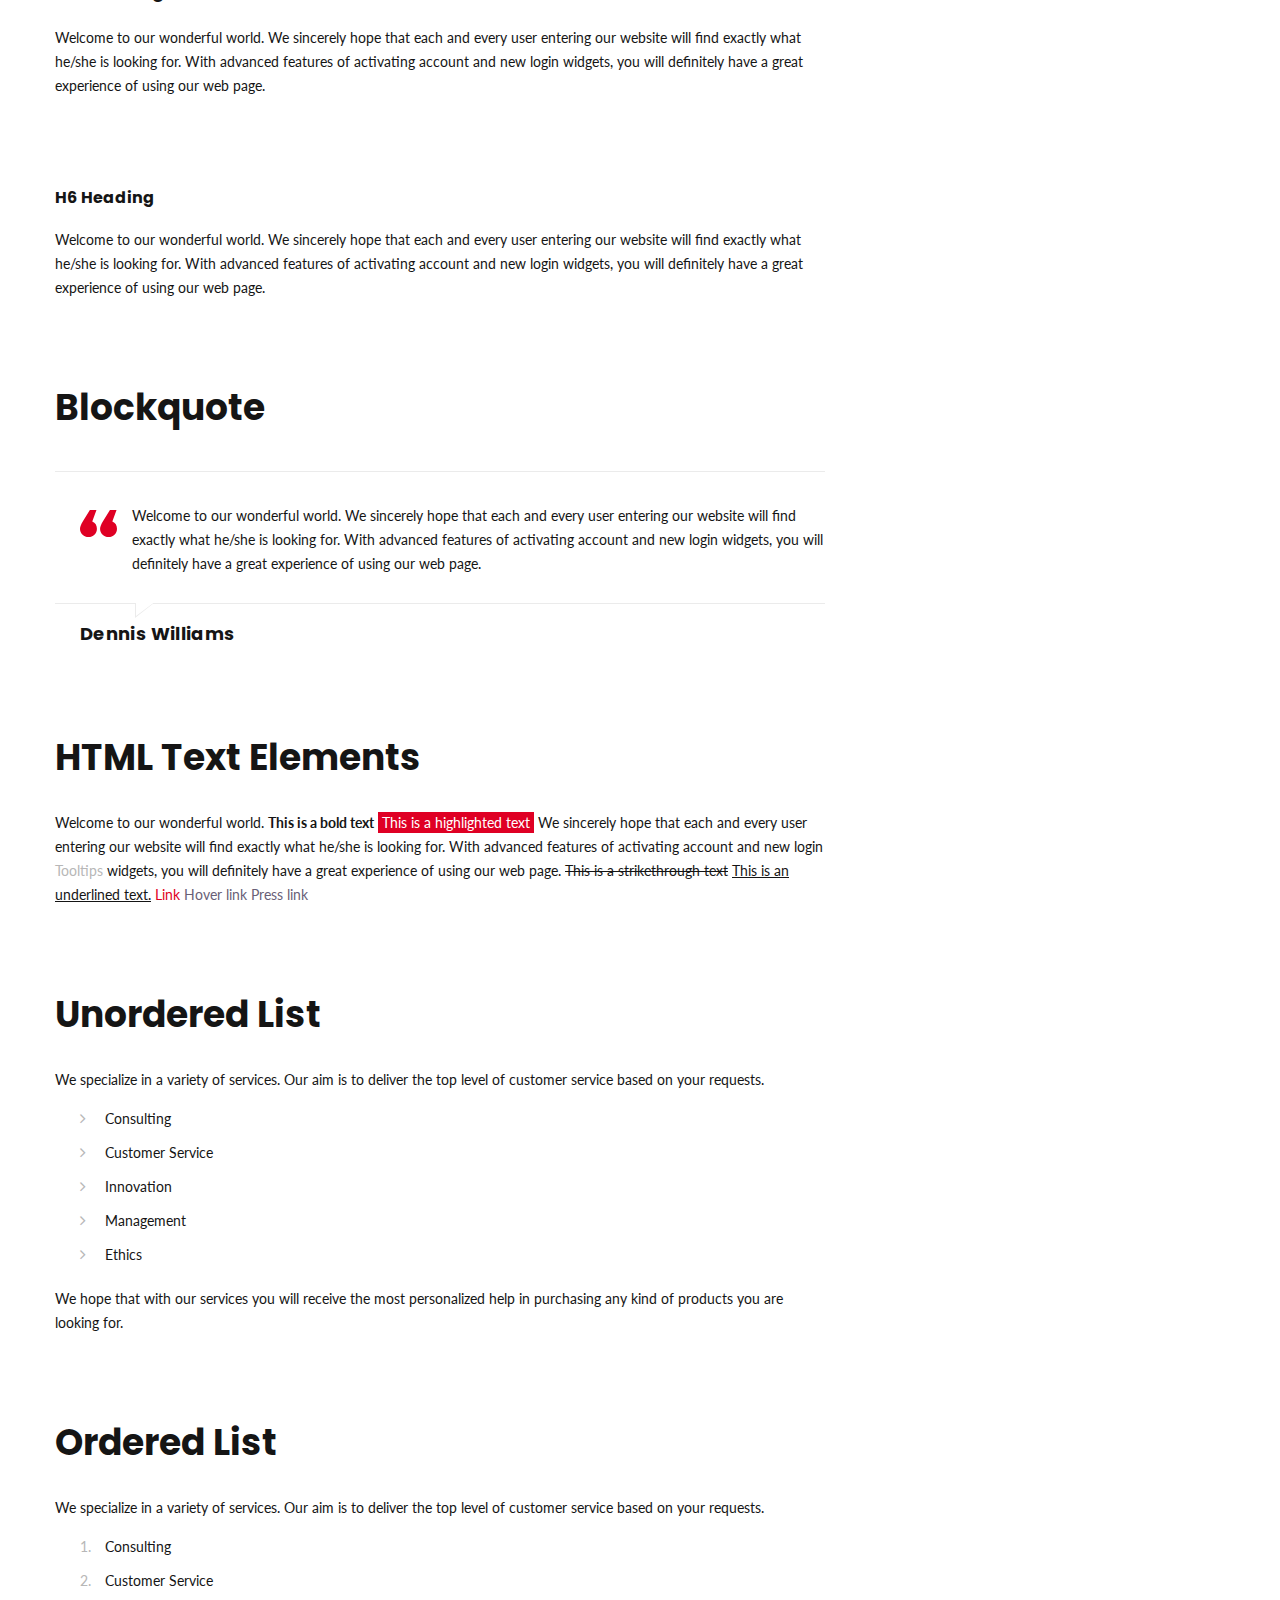
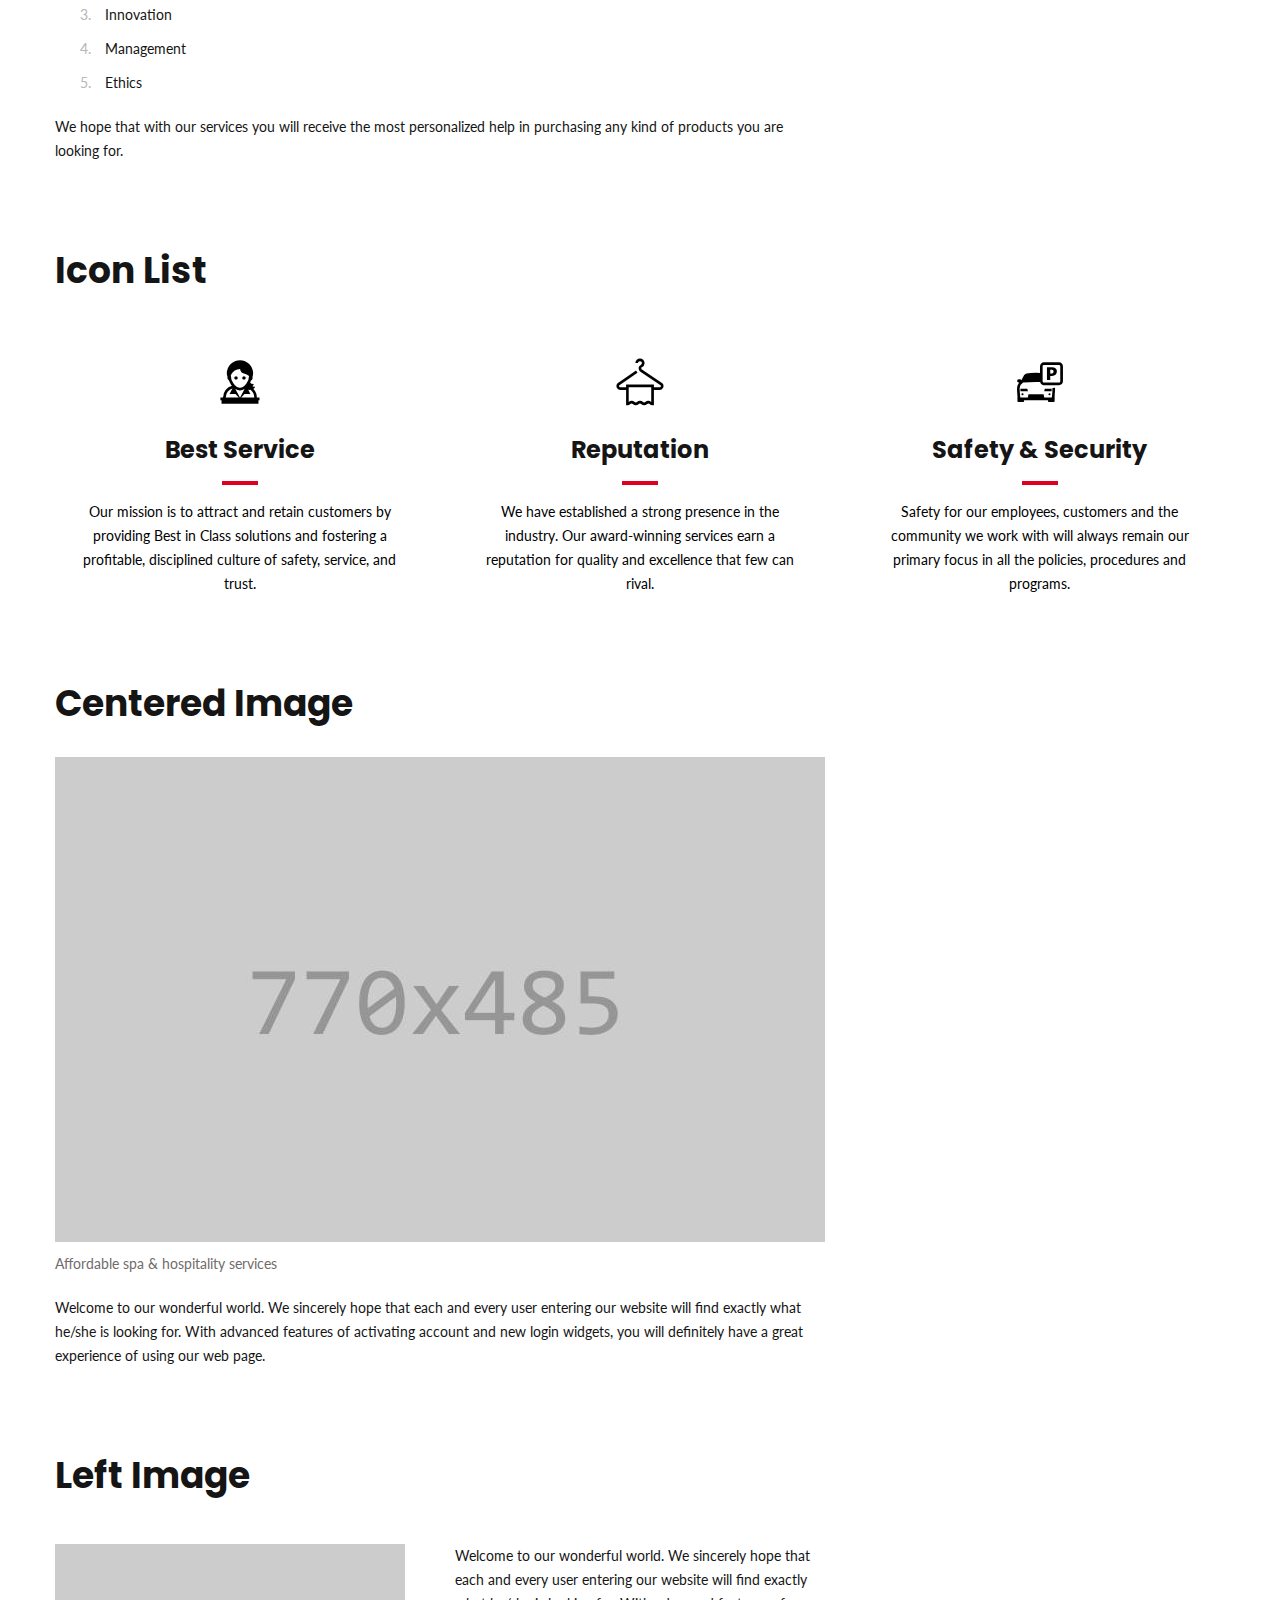
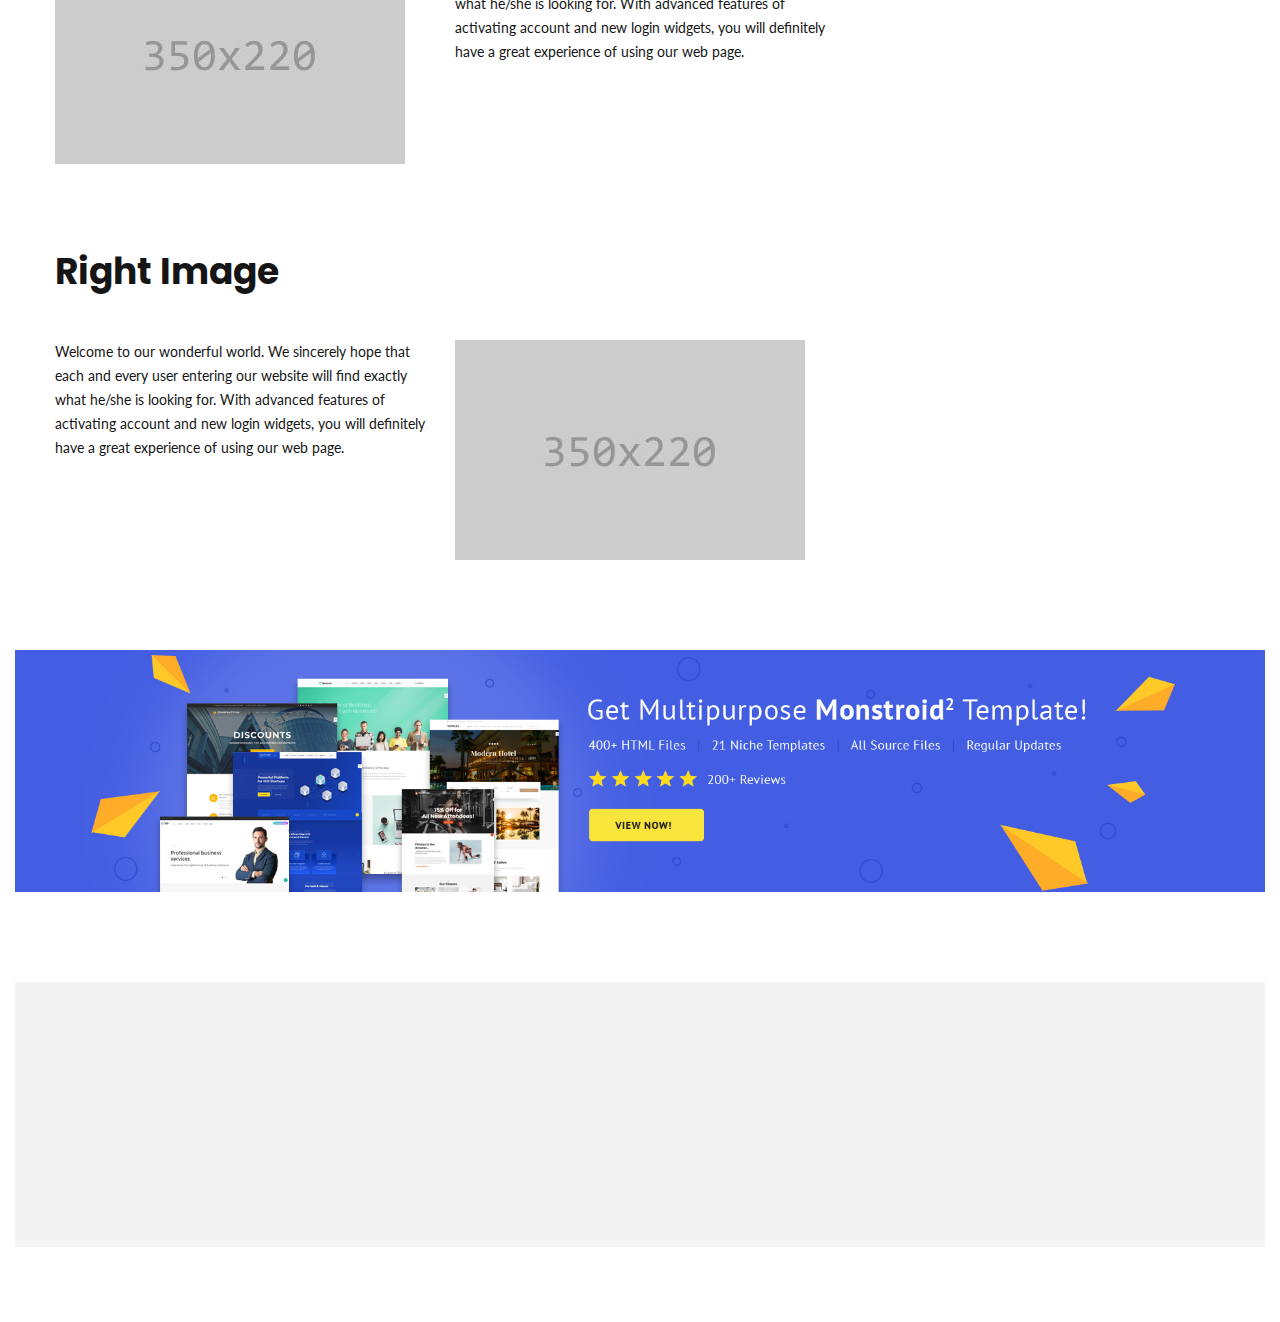
<file: typography.html>
<!-- icon list--><!DOCTYPE html>
<html class="wide wow-animation" lang="en">
  <head>
    <!-- Site Title-->
    <title>Typography</title>
    <meta name="format-detection" content="telephone=no">
    <meta name="viewport" content="width=device-width, height=device-height, initial-scale=1.0, maximum-scale=1.0, user-scalable=0">
    <meta http-equiv="X-UA-Compatible" content="IE=edge">
    <meta charset="utf-8">
    <link rel="icon" href="images/favicon.ico" type="image/x-icon">
    <!-- Stylesheets-->
    <link rel="stylesheet" type="text/css" href="//fonts.googleapis.com/css?family=Lato:400,700,400italic%7CPoppins:300,400,500,700">
    <link rel="stylesheet" href="css/bootstrap.css">
    <link rel="stylesheet" href="css/style.css">
    <style>.ie-panel{display: none;background: #212121;padding: 10px 0;box-shadow: 3px 3px 5px 0 rgba(0,0,0,.3);clear: both;text-align:center;position: relative;z-index: 1;} html.ie-10 .ie-panel, html.lt-ie-10 .ie-panel {display: block;}</style>
  </head>
  <body>
    <div class="ie-panel"><a href="http://windows.microsoft.com/en-US/internet-explorer/"><img src="images/ie8-panel/warning_bar_0000_us.jpg" height="42" width="820" alt="You are using an outdated browser. For a faster, safer browsing experience, upgrade for free today."></a></div>
    <!-- Page-->
    <div class="text-center page element-mod"><a class="banner banner-top" href="https://www.templatemonster.com/website-templates/monstroid2.html" target="_blank"><img src="images/monstroid.jpg" alt="" height="0"></a>
      <!-- Page preloader-->
      <div class="page-loader">
        <div>
          <div class="page-loader-body">
            <div class="loader">
              <div class="window"></div>
              <div class="window"></div>
              <div class="window"></div>
              <div class="window"></div>
              <div class="window"></div>
              <div class="window"></div>
              <div class="window"></div>
              <div class="window"></div>
              <div class="window"></div>
              <div class="window"></div>
              <div class="window"></div>
              <div class="window"></div>
              <div class="window"></div>
              <div class="window"></div>
              <div class="window"></div>
              <div class="window"></div>
              <div class="window"></div>
              <div class="window"></div>
              <div class="window"></div>
              <div class="window"></div>
              <div class="window"></div>
              <div class="window"></div>
              <div class="window"></div>
              <div class="window"></div>
              <div class="window"></div>
              <div class="door"></div>
              <div class="hotel-sign"><span>H</span><span>O</span><span>T</span><span>E</span><span>L</span></div>
            </div>
          </div>
        </div>
      </div>
      <!-- Page Header-->
      <header class="page-header" style="padding-bottom: 24px">
        <!-- RD Navbar-->
        <div class="rd-navbar-wrap">
          <nav class="rd-navbar rd-navbar-default-with-top-panel" data-layout="rd-navbar-fixed" data-sm-layout="rd-navbar-fixed" data-md-layout="rd-navbar-fullwidth" data-md-device-layout="rd-navbar-fixed" data-lg-layout="rd-navbar-fullwidth" data-lg-device-layout="rd-navbar-fullwidth" data-md-stick-up-offset="90px" data-lg-stick-up-offset="150px" data-stick-up="true" data-sm-stick-up="true" data-md-stick-up="true" data-lg-stick-up="true">
            <div class="rd-navbar-top-panel rd-navbar-collapse">
              <div class="rd-navbar-top-panel-inner">
                <div class="left-side">
                  <div class="group"><span class="text-italic">Follow Us:</span>
                    <ul class="list-inline">
                      <li><a class="icon icon-sm icon-secondary-5 fa fa-instagram" href="#"></a></li>
                      <li><a class="icon icon-sm icon-secondary-5 fa fa-facebook" href="#"></a></li>
                      <li><a class="icon icon-sm icon-secondary-5 fa fa-twitter" href="#"></a></li>
                    </ul>
                  </div>
                </div>
                <div class="center-side">
                  <!-- RD Navbar Brand-->
                  <div class="rd-navbar-brand fullwidth-brand"><a class="brand-name" href="index.html"><img src="images/logo-default-314x48.png" alt="" width="314" height="48"/></a></div>
                </div>
                <div class="right-side">
                  <!-- Contact Info-->
                  <div class="contact-info">
                    <div class="unit unit-middle unit-horizontal unit-spacing-xs">
                      <div class="unit__left"><span class="icon icon-primary text-middle mdi mdi-phone"></span></div>
                      <div class="unit__body"><a class="text-middle" href="tel:#">+1 (409) 987–5874</a></div>
                    </div>
                  </div>
                </div>
              </div>
            </div>
            <div class="rd-navbar-inner">
              <!-- RD Navbar Panel-->
              <div class="rd-navbar-panel">
                <!-- RD Navbar Toggle-->
                <button class="rd-navbar-toggle" data-rd-navbar-toggle=".rd-navbar-nav-wrap"><span></span></button>
                <!-- RD Navbar collapse toggle-->
                <button class="rd-navbar-collapse-toggle" data-rd-navbar-toggle=".rd-navbar-collapse"><span></span></button>
                <!-- RD Navbar Brand-->
                <div class="rd-navbar-brand mobile-brand"><a class="brand-name" href="index.html"><img src="images/logo-default-314x48.png" alt="" width="314" height="48"/></a></div>
              </div>
              <div class="rd-navbar-aside-right">
                <div class="rd-navbar-nav-wrap">
                  <div class="rd-navbar-nav-scroll-holder">
                    <ul class="rd-navbar-nav">
                      <li><a href="index.html">Home</a>
                      </li>
                      <li><a href="about-us.html">About Us</a>
                      </li>
                      <li><a href="contacts.html">Contacts</a>
                      </li>
                      <li class="active"><a href="typography.html">Typography</a>
                      </li>
                    </ul>
                  </div>
                </div>
              </div>
            </div>
          </nav>
        </div>
      </header>
      <main> 
        <!-- Breadcrumbs & Page title-->
        <section class="section-md text-center bg-image breadcrumbs-01">
          <div class="shell shell-fluid">
            <div class="range range-xs-center">
              <div class="cell-xs-12 cell-xl-11">
                <h2 class="text-white">Typography</h2>
                <ul class="breadcrumbs-custom">
                  <li><a href="index.html">Home</a></li>
                  <li class="active">Typography</li>
                </ul>
              </div>
            </div>
          </div>
        </section>

        <!-- Base typography-->
        <section class="section-sm bg-white text-sm-left">
          <div class="shell">
            <div class="range">
              <div class="cell-md-8">
                <ul class="list-xl">
                  <li>
                    <h1>H1 Heading</h1>
                    <p>Welcome to our wonderful world. We sincerely hope that each and every user entering our website will find exactly what he/she is looking for. With advanced features of activating account and new login widgets, you will definitely have a great experience of using our web page.</p>
                  </li>
                  <li>
                    <h2>H2 Heading</h2>
                    <p>Welcome to our wonderful world. We sincerely hope that each and every user entering our website will find exactly what he/she is looking for. With advanced features of activating account and new login widgets, you will definitely have a great experience of using our web page.</p>
                  </li>
                  <li>
                    <h3>H3 Heading</h3>
                    <p>Welcome to our wonderful world. We sincerely hope that each and every user entering our website will find exactly what he/she is looking for. With advanced features of activating account and new login widgets, you will definitely have a great experience of using our web page.</p>
                  </li>
                  <li>
                    <h4>H4 Heading</h4>
                    <p>Welcome to our wonderful world. We sincerely hope that each and every user entering our website will find exactly what he/she is looking for. With advanced features of activating account and new login widgets, you will definitely have a great experience of using our web page.</p>
                  </li>
                  <li>
                    <h5>H5 Heading</h5>
                    <p>Welcome to our wonderful world. We sincerely hope that each and every user entering our website will find exactly what he/she is looking for. With advanced features of activating account and new login widgets, you will definitely have a great experience of using our web page.</p>
                  </li>
                  <li>
                    <h6>H6 Heading</h6>
                    <p>Welcome to our wonderful world. We sincerely hope that each and every user entering our website will find exactly what he/she is looking for. With advanced features of activating account and new login widgets, you will definitely have a great experience of using our web page.</p>
                  </li>
                </ul>
              </div>
            </div>
          </div>
        </section>

        <!-- Blockquote-->
        <section class="section-sm bg-white text-sm-left">
          <div class="shell">
            <div class="range">
              <div class="cell-md-8">
                <h3>Blockquote</h3>
                <!-- Blockquote default-->
                <div class="quote-default quote-default-left">
                  <div class="quote-body">
                    <div class="unit unit-xs-horizontal unit-xs-top unit-spacing-sm">
                      <div class="unit__left">
                        <svg x="0px" y="0px" width="37px" height="27px" viewbox="0 0 37 27">
                          <path d="M16.916,18.73c0,2.351-0.833,4.319-2.499,5.901C12.754,26.208,10.786,27,8.516,27  c-2.268,0-4.255-0.792-5.96-2.369c-1.703-1.582-2.552-3.477-2.552-5.679c0-2.208,1.022-4.891,3.064-8.054L9.879-0.018h6.585  l-4.202,11.471C15.365,12.847,16.916,15.275,16.916,18.73z M36.99,18.73c0,2.351-0.833,4.319-2.499,5.901  C32.828,26.208,30.86,27,28.588,27c-2.269,0-4.256-0.792-5.959-2.369c-1.702-1.582-2.555-3.477-2.555-5.679  c0-2.208,1.025-4.891,3.066-8.054l6.813-10.916h6.581l-4.197,11.471C35.437,12.847,36.99,15.275,36.99,18.73z"></path>
                        </svg>
                      </div>
                      <div class="unit__body">
                        <p>
                          <q>Welcome to our wonderful world. We sincerely hope that each and every user entering our website will find exactly what he/she is looking for. With advanced features of activating account and new login widgets, you will definitely have a great experience of using our web page.</q>
                        </p>
                      </div>
                    </div>
                  </div>
                  <div class="quote-footer">
                    <cite>Dennis Williams</cite>
                  </div>
                </div>
              </div>
            </div>
          </div>
        </section>

        <!-- HTML Text Elements-->
        <section class="section-sm bg-white text-sm-left">
          <div class="shell">
            <div class="range">
              <div class="cell-md-8">
                <h3>HTML Text Elements</h3>
                <div class="text-block"><span>Welcome to our wonderful world.</span> <span class="text-bold">This is a bold text</span> 
                  <mark>This is a highlighted text</mark> <span>We sincerely hope that each and every user entering our website will find exactly what he/she is looking for. With advanced features of activating account and new login</span> <span class="tooltip-custom"><span data-toggle="tooltip" data-placement="top" title="Welcome to our wonderful world">Tooltips</span></span> <span>widgets, you will definitely have a great experience of using our web page.</span> <span class="text-strike">This is a strikethrough text</span> <span class="text-underline">This is an underlined text.</span> <a href="#">Link</a> <a class="hover" href="#">Hover link</a> <a class="active" href="#">Press link</a>
                </div>
              </div>
            </div>
          </div>
        </section>

        <!-- Unordered List-->
        <section class="section-sm bg-white text-sm-left">
          <div class="shell">
            <div class="range spacing-55">
              <div class="cell-md-8">
                <h3>Unordered List</h3>
                <div>
                  <p>We specialize in a variety of services. Our aim is to deliver the top level of customer service based on your requests.</p>
                  <ul class="marked-list inset-left-25">
                    <li>Consulting</li>
                    <li>Customer Service</li>
                    <li>Innovation</li>
                    <li>Management</li>
                    <li>Ethics</li>
                  </ul>
                  <p>We hope that with our services you will receive the most personalized help in purchasing any kind of products you are looking for.</p>
                </div>
              </div>
            </div>
          </div>
        </section>

        <!-- Ordered List-->
        <section class="section-sm bg-white text-sm-left">
          <div class="shell">
            <div class="range spacing-55">
              <div class="cell-md-8">
                <h3>Ordered List</h3>
                <div>
                  <p>We specialize in a variety of services. Our aim is to deliver the top level of customer service based on your requests.</p>
                  <ul class="ordered-list inset-left-25">
                    <li>Consulting</li>
                    <li>Customer Service</li>
                    <li>Innovation</li>
                    <li>Management</li>
                    <li>Ethics</li>
                  </ul>
                  <p>We hope that with our services you will receive the most personalized help in purchasing any kind of products you are looking for.</p>
                </div>
              </div>
            </div>
          </div>
        </section>

        <!-- Icon List-->
        <section class="section-sm bg-white text-sm-left">
          <div class="shell">
            <h3>Icon List</h3>
            <div class="range range-50"> 
              <div class="cell-xs-6 cell-md-4">
                <article class="box-minimal">
                  <div class="box-minimal-icon-big hotel-icon-03"></div>
                  <h4 class="box-minimal-title">Best Service</h4>
                  <div class="box-minimal-divider"></div>
                  <div class="box-minimal-text">Our mission is to attract and retain customers by providing Best in Class solutions and fostering a profitable, disciplined culture of safety, service, and trust.</div>
                </article>
              </div>
              <div class="cell-xs-6 cell-md-4">
                <article class="box-minimal">
                  <div class="box-minimal-icon-big hotel-icon-12"></div>
                  <h4 class="box-minimal-title">Reputation</h4>
                  <div class="box-minimal-divider"></div>
                  <div class="box-minimal-text">We have established a strong presence in the industry. Our award-winning services earn a reputation for quality and excellence that few can rival.</div>
                </article>
              </div>
              <div class="cell-xs-6 cell-md-4">
                <article class="box-minimal">
                  <div class="box-minimal-icon-big hotel-icon-26"></div>
                  <h4 class="box-minimal-title">Safety & Security</h4>
                  <div class="box-minimal-divider"></div>
                  <div class="box-minimal-text">Safety for our employees, customers and the community we work with will always remain our primary focus in all the policies, procedures and programs.</div>
                </article>
              </div>
            </div>
          </div>
        </section>

        <!-- Centered Image-->
        <section class="section-sm bg-white text-sm-left">
          <div class="shell">
            <div class="range">
              <div class="cell-md-8">
                <h3>Centered Image</h3>
                <figure class="figure-default"><img src="images/typography-1-770x485.jpg" alt="" width="770" height="485"/>
                  <figcaption>
                    <p>Affordable spa & hospitality services</p>
                  </figcaption>
                </figure>
                <p>Welcome to our wonderful world. We sincerely hope that each and every user entering our website will find exactly what he/she is looking for. With advanced features of activating account and new login widgets, you will definitely have a great experience of using our web page.</p>
              </div>
            </div>
          </div>
        </section>

        <!-- Left Image-->
        <section class="section-sm bg-white text-sm-left">
          <div class="shell">
            <div class="range">
              <div class="cell-md-8">
                <h3>Left Image</h3>
                <div class="range range-30">
                  <div class="cell-sm-6"><img src="images/typography-2-350x220.jpg" alt="" width="350" height="220"/>
                  </div>
                  <div class="cell-sm-6">
                    <p>Welcome to our wonderful world. We sincerely hope that each and every user entering our website will find exactly what he/she is looking for. With advanced features of activating account and new login widgets, you will definitely have a great experience of using our web page.</p>
                  </div>
                </div>
              </div>
            </div>
          </div>
        </section>

        <!-- Right Image-->
        <section class="section-sm bg-white text-sm-left">
          <div class="shell">
            <div class="range">
              <div class="cell-md-8">
                <h3>Right Image</h3>
                <div class="range range-30 range-sm-reverse">
                  <div class="cell-sm-6"><img src="images/typography-2-350x220.jpg" alt="" width="350" height="220"/>
                  </div>
                  <div class="cell-sm-6">
                    <p>Welcome to our wonderful world. We sincerely hope that each and every user entering our website will find exactly what he/she is looking for. With advanced features of activating account and new login widgets, you will definitely have a great experience of using our web page.</p>
                  </div>
                </div>
              </div>
            </div>
          </div>
        </section>

        <!-- Page Footer-->
        <footer class="page-footer text-left text-sm-left">
          <div class="shell-wide">
            <div class="footer-banner section-sm"><a class="banner" href="https://www.templatemonster.com/website-templates/monstroid2.html" target="_blank"><img src="images/monstroid_big.jpg" alt="" height="0"></a></div>
            <div class="page-footer-minimal">
              <div class="shell-wide">
                <div class="range range-50">
                  <div class="cell-sm-6 cell-md-3 cell-lg-4 wow fadeInUp" data-wow-delay=".1s">
                    <div class="page-footer-minimal-inner">
                      <h4>Opening Hours</h4>
                      <ul class="list-unstyled">
                        <li>
                          <div class="group-xs"> 
                            <div>
                              <dl class="list-desc">
                                <dt>Weekdays: </dt>
                                <dd class="text-gray-darker"><span>8:00–20:00</span></dd>
                              </dl>
                            </div>
                            <div>
                              <dl class="list-desc">
                                <dt>Weekends: </dt>
                                <dd class="text-gray-darker"><span>9:00–18:00</span></dd>
                              </dl>
                            </div>
                          </div>
                        </li>
                        <li>
                          <p class="rights"><span>&copy;&nbsp;</span><span>2019</span><span>&nbsp;</span><span class="copyright-year"></span>Royal Villas. All Rights Reserved. Design by <a href="https://www.templatemonster.com">TemplateMonster</a></p>
                        </li>
                      </ul>
                    </div>
                  </div>
                  <div class="cell-sm-6 cell-md-5 cell-lg-4 wow fadeInUp" data-wow-delay=".2s">
                    <div class="page-footer-minimal-inner">
                      <h4>Address</h4>
                      <ul class="list-unstyled">
                        <li>
                          <dl class="list-desc">
                            <dt><span class="icon icon-sm mdi mdi-map-marker"></span></dt>
                            <dd><a class="link link-gray-darker" href="#">6036 Richmond hwy., Alexandria, VA, 2230</a></dd>
                          </dl>
                        </li>
                        <li>
                          <dl class="list-desc">
                            <dt><span class="icon icon-sm mdi mdi-phone"></span></dt>
                            <dd class="text-gray-darker">Call Us: <a class="link link-gray-darker" href="tel:#">+1 (409) 987–5874</a>
                            </dd>
                          </dl>
                        </li>
                      </ul>
                    </div>
                  </div>
                  <div class="cell-sm-8 cell-md-4 wow fadeInUp" data-wow-delay=".3s">
                    <div class="page-footer-minimal-inner-subscribe">
                      <h4>Join Our Newsletter</h4>
                      <!-- RD Mailform-->
                      <form class="rd-mailform rd-mailform-inline form-center" data-form-output="form-output-global" data-form-type="subscribe" method="post" action="bat/rd-mailform.php">
                        <div class="form-wrap">
                          <input class="form-input" id="subscribe-email" type="email" name="email" data-constraints="@Email @Required">
                          <label class="form-label" for="subscribe-email">Enter your e-mail</label>
                        </div>
                        <button class="button button-primary-2 button-effect-ujarak button-square" type="submit"><span>Subscribe</span></button>
                      </form>
                    </div>
                  </div>
                </div>
              </div>
            </div>
          </div>
        </footer>
      </main>
    </div>
    <!-- PANEL-->
    <!-- END PANEL-->
    <!-- Global Mailform Output-->
    <div class="snackbars" id="form-output-global"></div>
    <!-- PhotoSwipe Gallery-->
    <div class="pswp" tabindex="-1" role="dialog" aria-hidden="true">
      <div class="pswp__bg"></div>
      <div class="pswp__scroll-wrap">
        <div class="pswp__container">
          <div class="pswp__item"></div>
          <div class="pswp__item"></div>
          <div class="pswp__item"></div>
        </div>
        <div class="pswp__ui pswp__ui--hidden">
          <div class="pswp__top-bar">
            <div class="pswp__counter"></div>
            <button class="pswp__button pswp__button--close" title="Close (Esc)"></button>
            <button class="pswp__button pswp__button--share" title="Share"></button>
            <button class="pswp__button pswp__button--fs" title="Toggle fullscreen"></button>
            <button class="pswp__button pswp__button--zoom" title="Zoom in/out"></button>
            <div class="pswp__preloader">
              <div class="pswp__preloader__icn">
                <div class="pswp__preloader__cut">
                  <div class="pswp__preloader__donut"></div>
                </div>
              </div>
            </div>
          </div>
          <div class="pswp__share-modal pswp__share-modal--hidden pswp__single-tap">
            <div class="pswp__share-tooltip"></div>
          </div>
          <button class="pswp__button pswp__button--arrow--left" title="Previous (arrow left)"></button>
          <button class="pswp__button pswp__button--arrow--right" title="Next (arrow right)"></button>
          <div class="pswp__caption">
            <div class="pswp__caption__cent"></div>
          </div>
        </div>
      </div>
    </div>
    <!-- Javascript-->
    <script src="js/core.min.js"></script>
    <script src="js/script.js"></script>
  </body>
</html>
</file>
